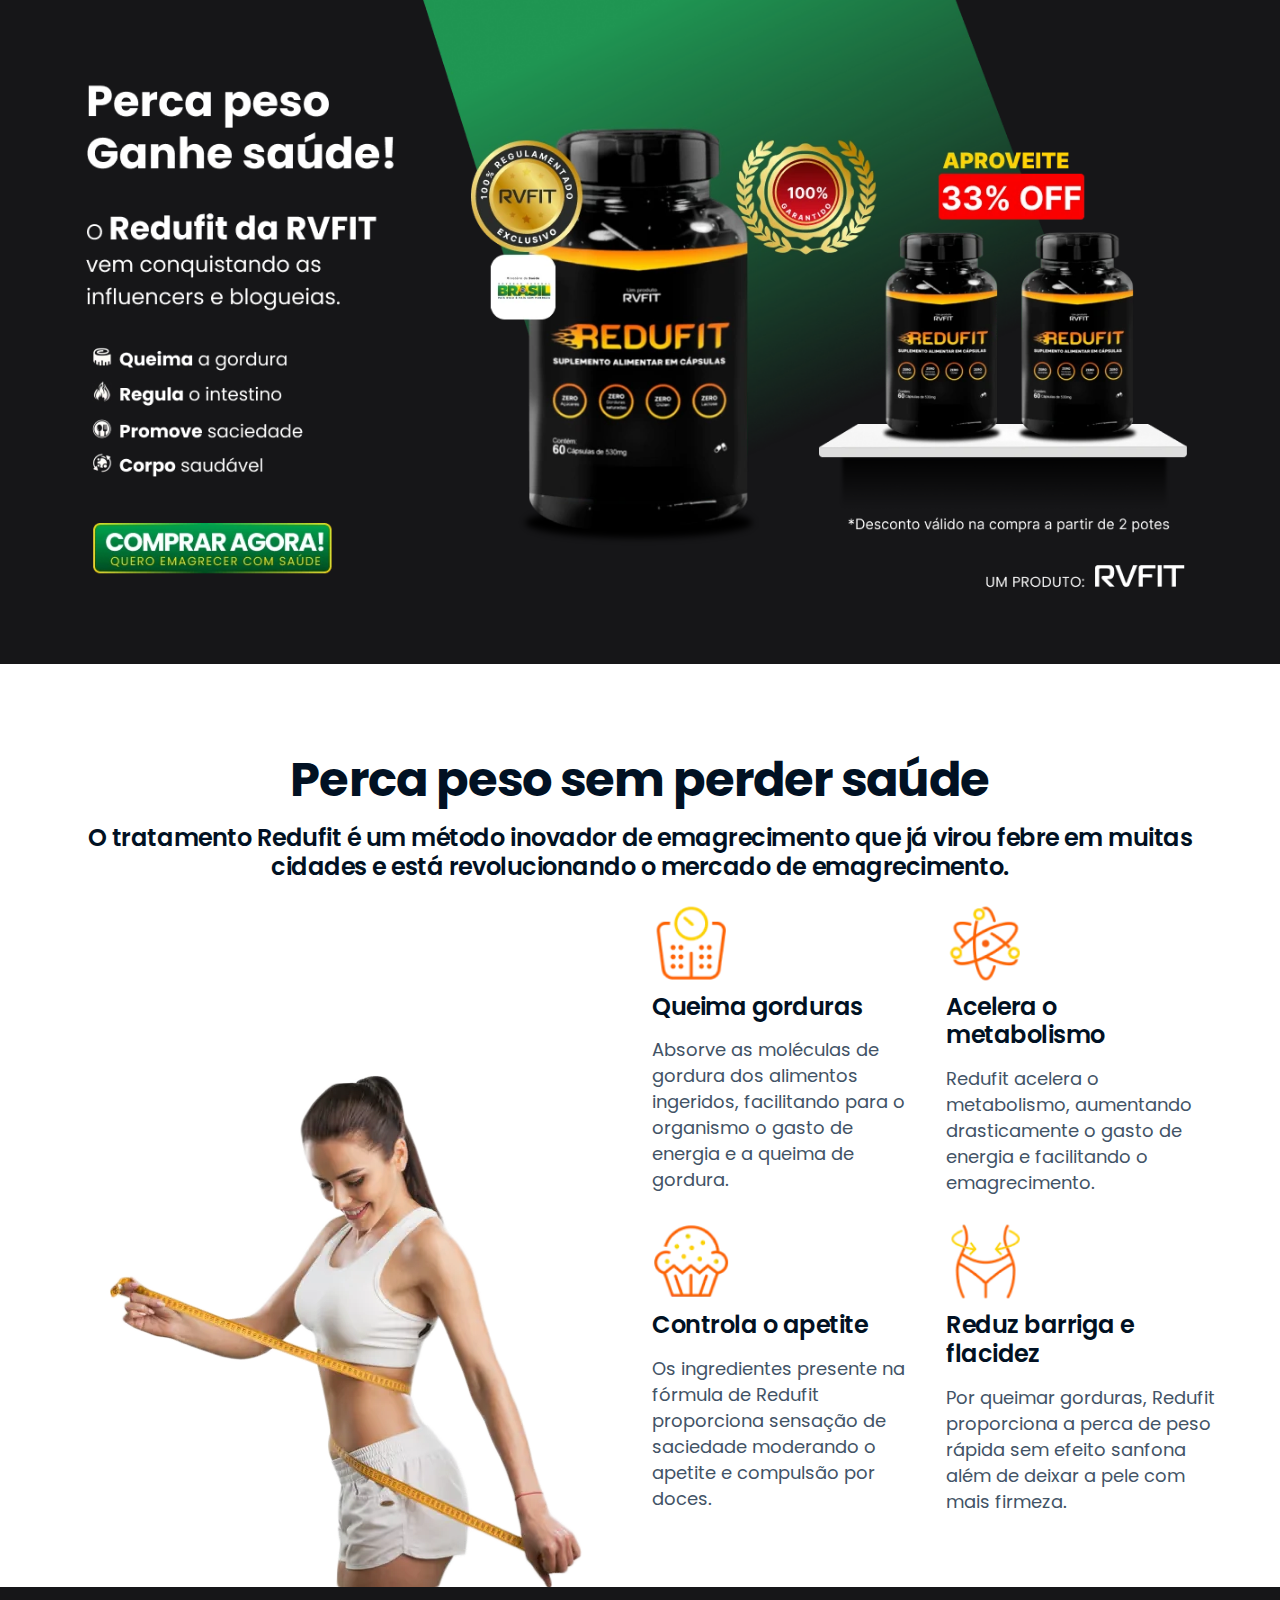
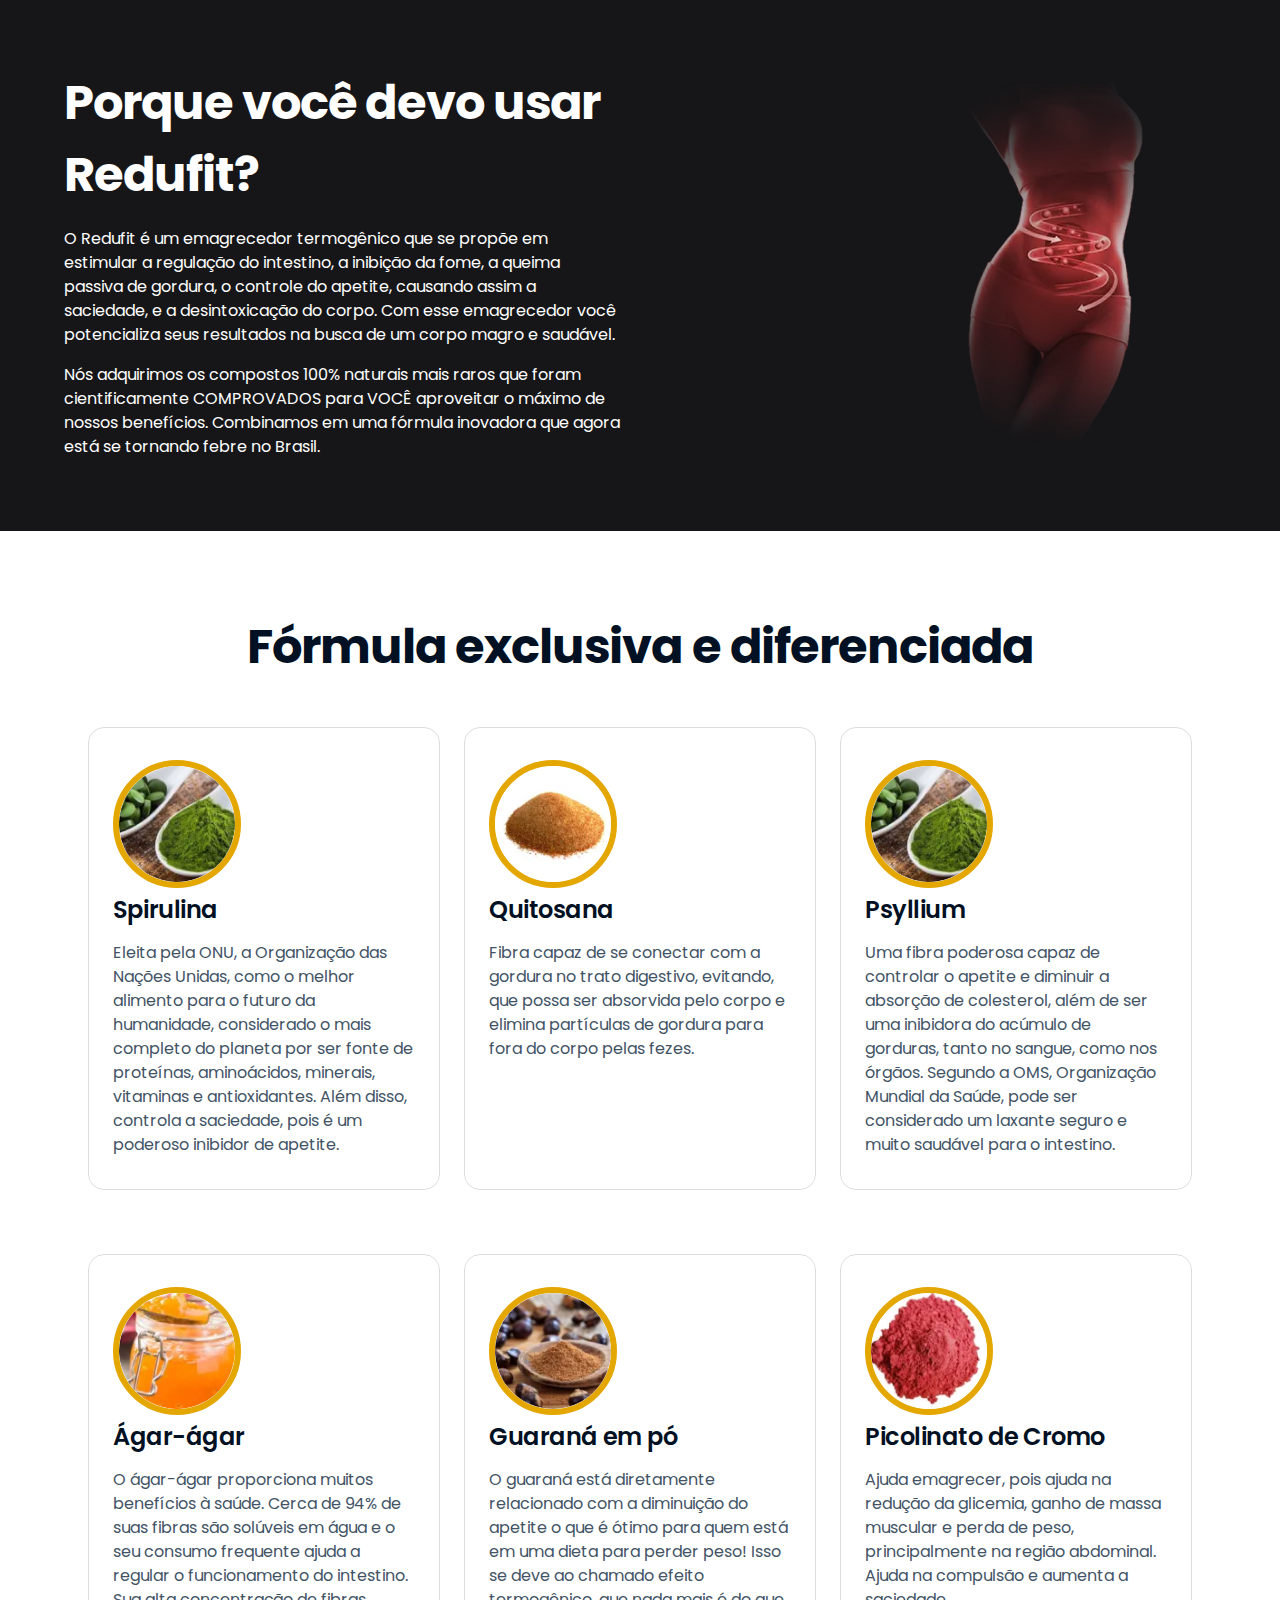
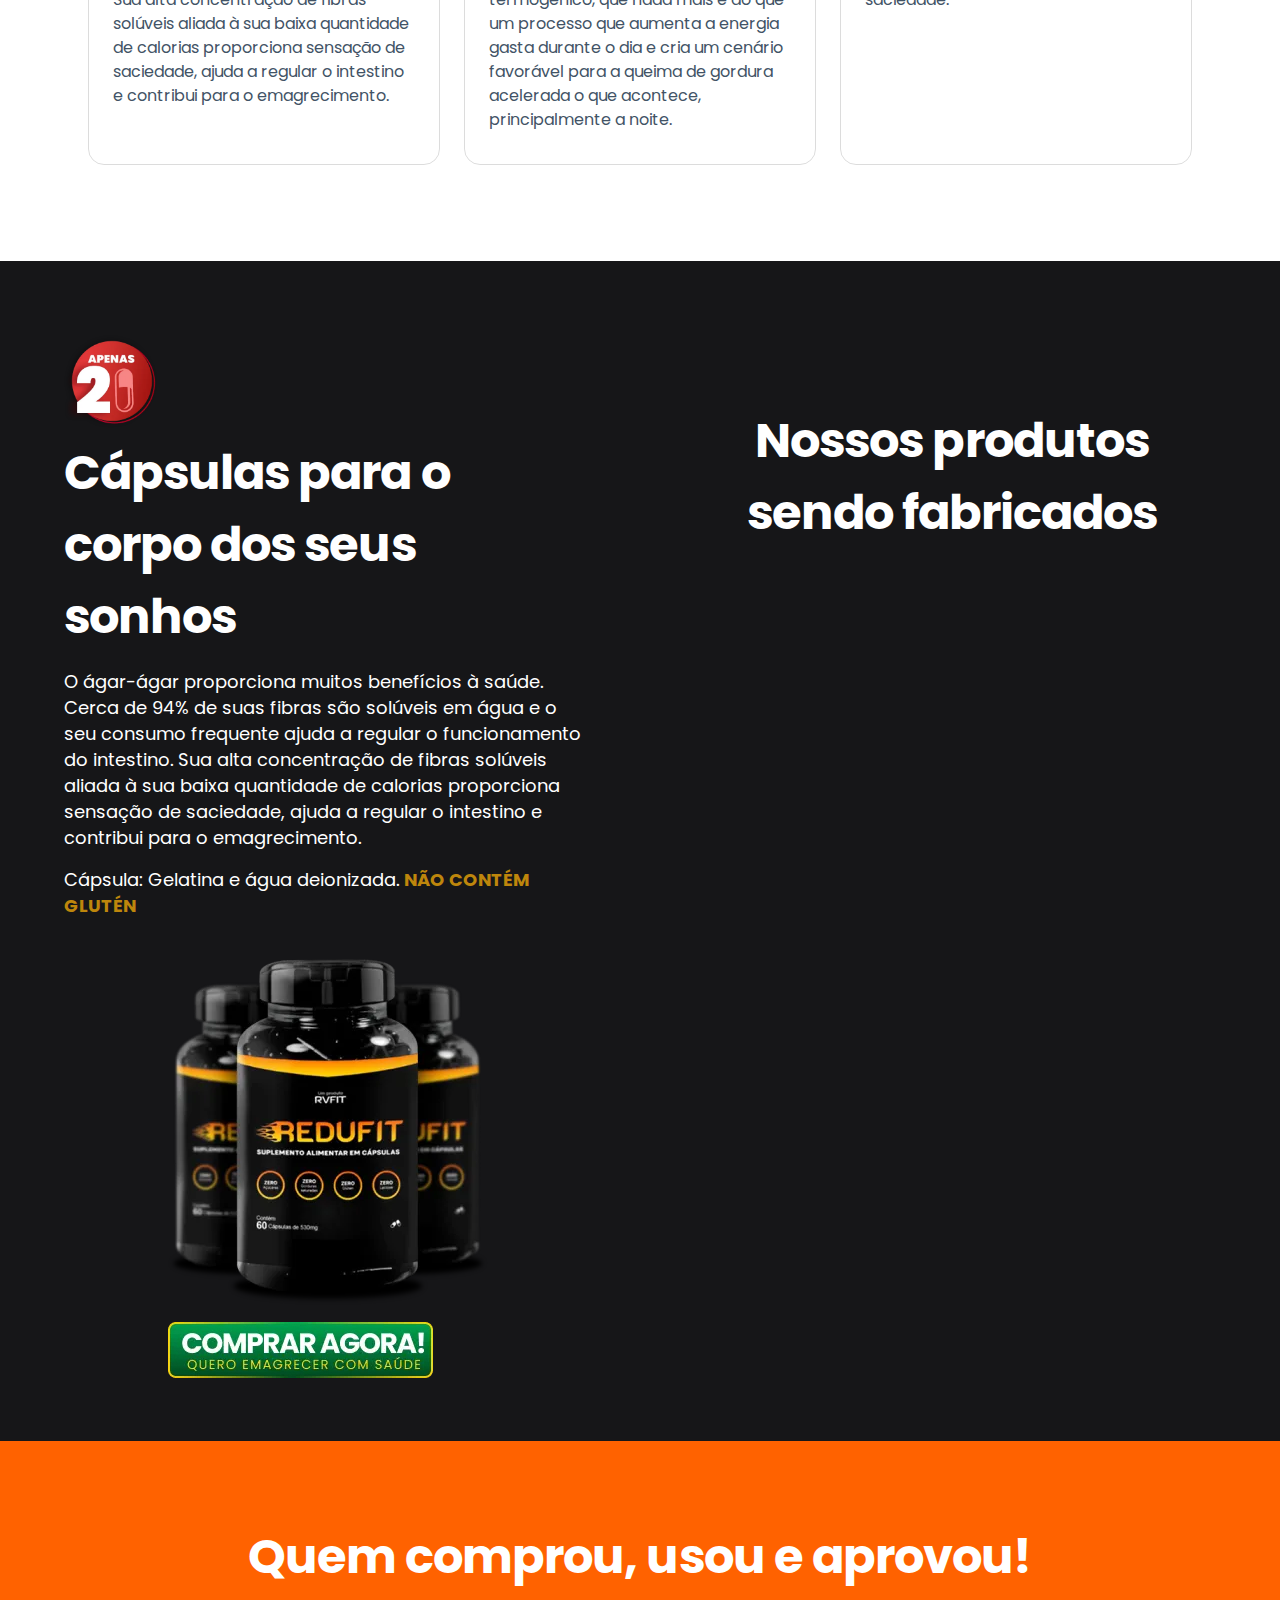
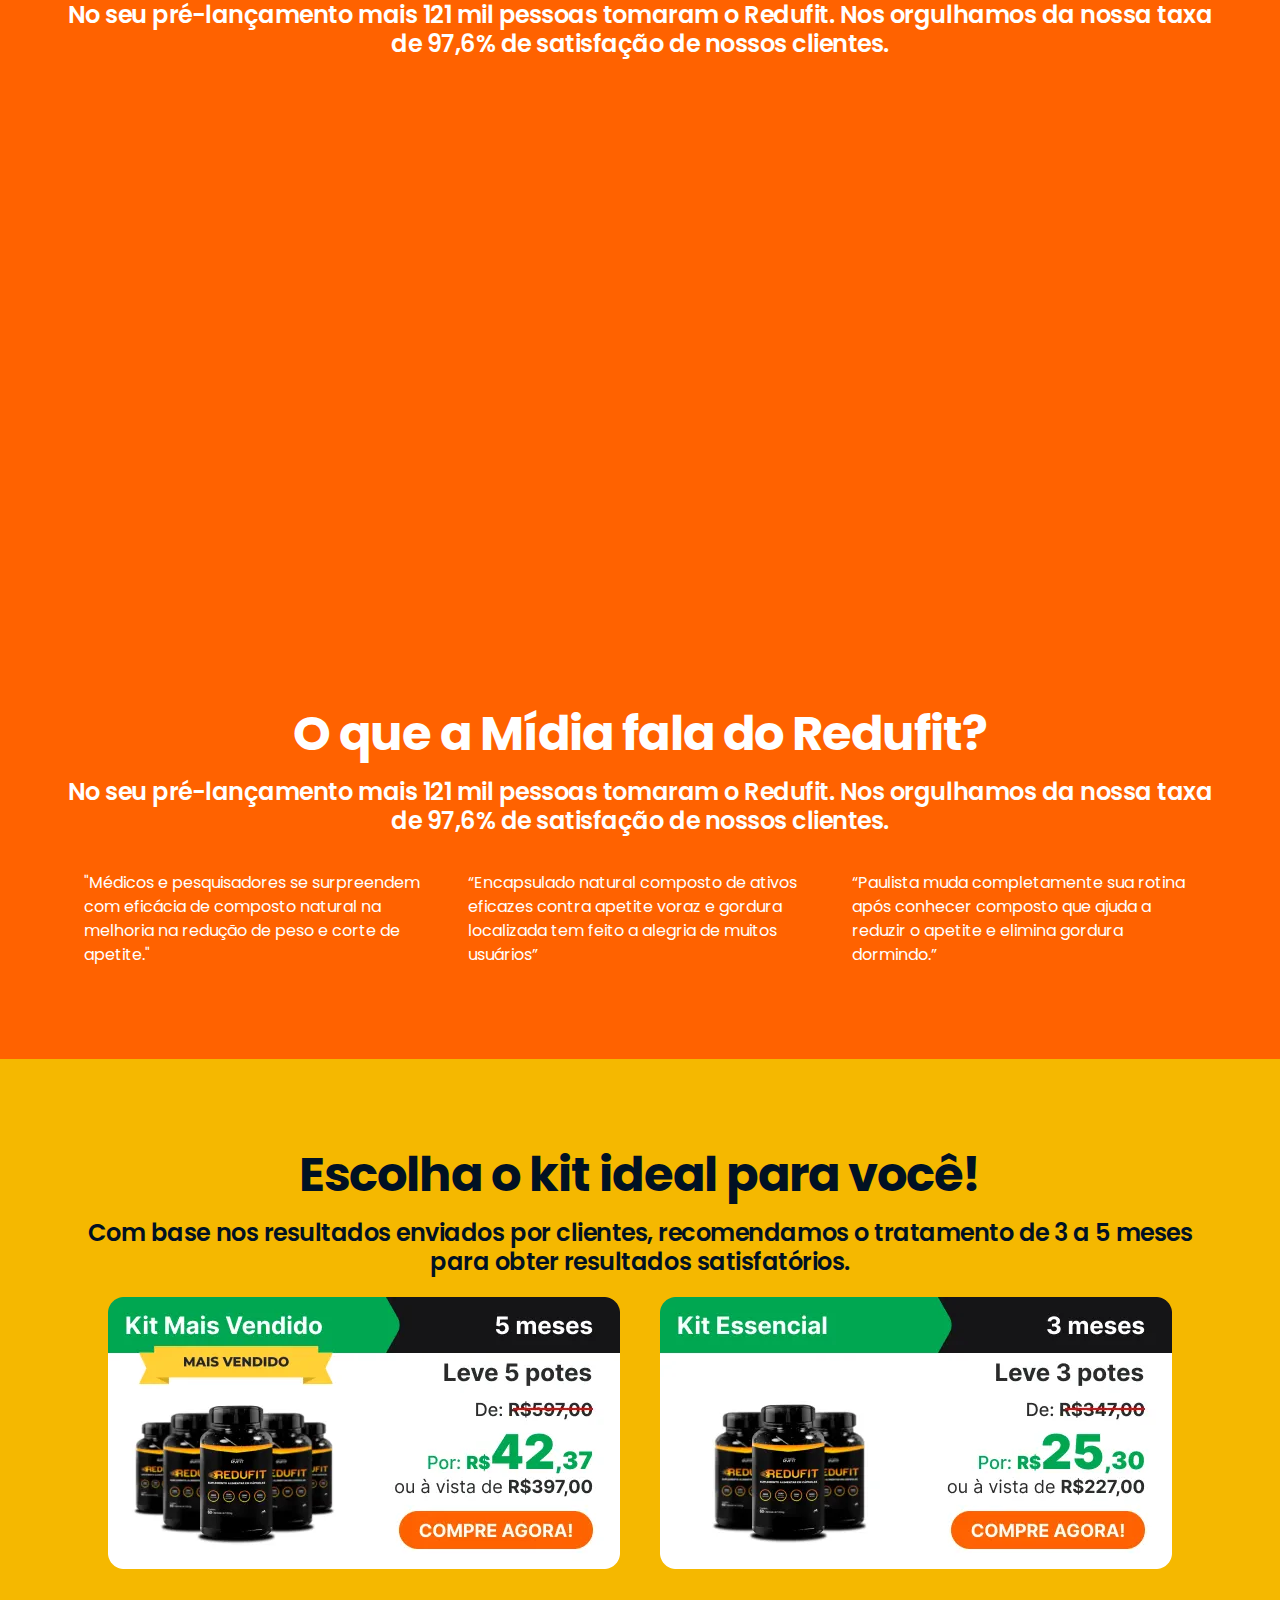
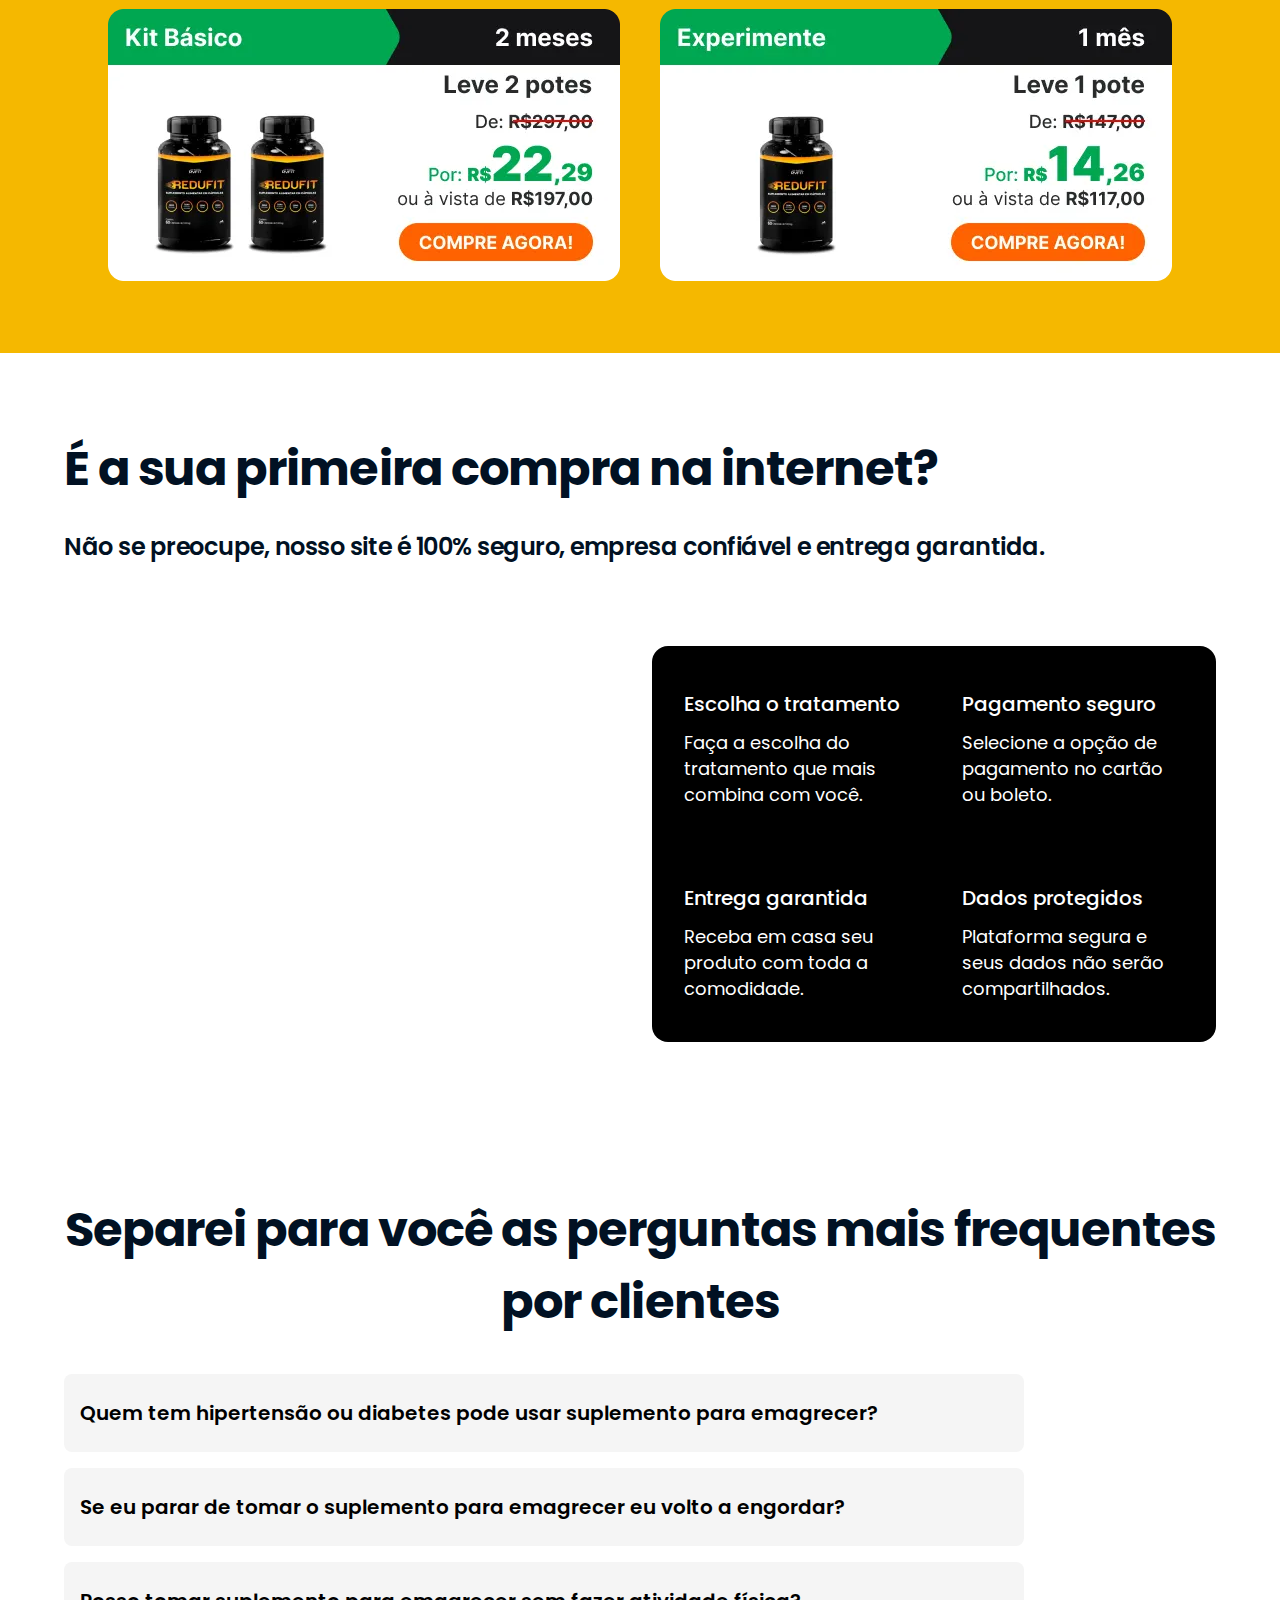
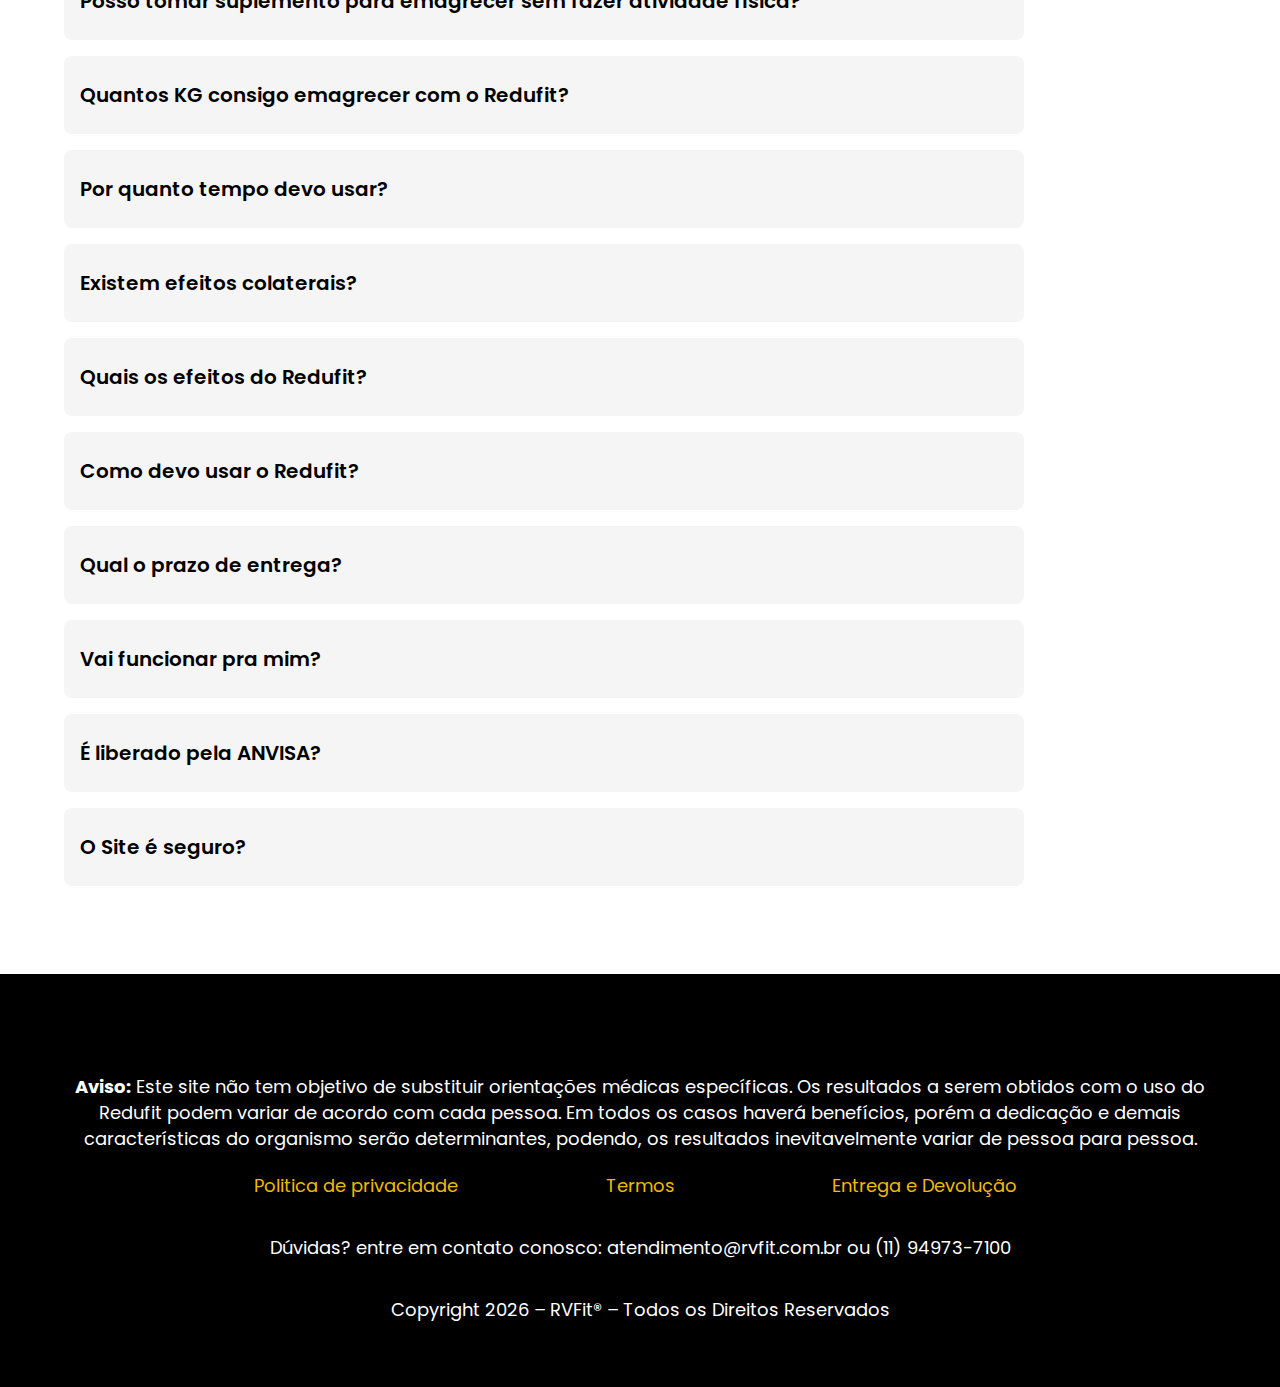
<file: index.html>
<!DOCTYPE html>
<html lang="pt-br">

<head>
    <!-- Config-->
    <meta charset="UTF-8" />
    <meta http-equiv="X-UA-Compatible" content="IE=edge" />
    <meta name="viewport" content="width=device-width, initial-scale=1.0" />

    <!-- General Seo -->
    <title>Redufit</title>
    <meta name="description"
        content="Liberado pela ANVISA o Redufit da RVFIT é novo. Um produto 100% natural que vai te ajudar a perder peso mais rápido e com saúde" />
    <link rel="canonical" href="https://redufitemagrecedor.com.br" />
    <meta name="author" content="Rodolfo Almeida" />
    <link rel="author" href="https://rodolfocoprodutor.com.br" />
    <meta name="robots" content="index, nofollow" />
    <link rel="icon" type="image/svg" href="shared/favicon.svg" />

    <!-- Google+ / Schema.org -->
    <meta itemprop="name" content="Redufit" />
    <meta itemprop="description"
        content="Liberado pela ANVISA o Redufit da RVFIT é novo. Um produto 100% natural que vai te ajudar a perder peso mais rápido e com saúde." />
    <meta itemprop="image" content="shared/thumbnails.jpg" />
    <link rel="publisher" href="https://plus.google.com/+suapagina" />

    <!-- Open Graph / Facebook & Whatsapp & Instagram -->
    <meta property="og:type" content="website" />
    <meta property="og:title" content="Redufit" />
    <meta property="og:description"
        content="Liberado pela ANVISA o Redufit da RVFIT é novo. Um produto 100% natural que vai te ajudar a perder peso mais rápido e com saúde" />
    <meta property="og:url" content="https://redufitemagrecedor.com.br" />
    <meta property="og:site_name" content="Redufit" />
    <meta property="og:image" content="shared/thumbnails.jpg" />
    <meta property="og:locale" content="pt_BR" />
    <meta property="og:image:type" content="image/jpg" />

    <meta property="og:image:width" content="300" />
    <meta property="og:image:height" content="300" />

    <!-- Twitter -->
    <meta name="twitter:title" content="Redufit" />
    <meta name="twitter:description"
        content="Liberado pela ANVISA o Redufit da RVFIT é novo. Um produto 100% natural que vai te ajudar a perder peso mais rápido e com saúde" />
    <meta name="twitter:url" content="https://redufitemagrecedor.com.br" />
    <meta name="twitter:card" content="summary_large_image">
    <meta name="twitter:image" content="shared/thumbnails.jpg" />
    <meta name="twitter:creator" content="@author" />

    <!-- Pinterest -->
    <meta name="pinterest" content="nopin" description="Sorry, you can't save from my website!" />

    <!-- Verify website ownership -->
    <meta name="google-site-verification" content="" /><!-- Google Search Console -->
    <meta name="facebook-domain-verification" content="" /><!-- facebook verification -->
    <meta name="p:domain_verify" content="" /><!-- Pinterest Console-->

    <!-- Style of page -->
    <link rel="stylesheet" href="sources/main.css" />
</head>

<body>
    <header class="i-banner-hero">
        <div class="container">
            <a href="#offer">
                <picture>
                    <source class="img" media="(min-width:768px)" srcset="assets/banner_desk.webp" />
                    <source media="(min-width:320px)" srcset="assets/banner_mob.webp" />
                    <img src="assets/banner_desk.webp" alt="Banner do site SB Seca Barriga" width="1920" height="758" />
                </picture>
            </a>
        </div>
    </header>

    <main>
        <section class="s-benefits">
            <div class="container">
                <header class="beneftis__content">
                    <h2>Perca peso sem perder saúde</h2>
                    <h3>O tratamento Redufit é um método inovador de emagrecimento que já virou febre em muitas cidades
                        e está revolucionando o mercado de emagrecimento.</h3>
                </header>
                <div class="benefits__content__items">
                    <div class="benefits__items_image">
                        <img loading="lazy" src="assets/foto_de_mulher_medindo_a_cintura_com_fita_metrica.webp"
                            alt="Foto de mulher medindo a cintura com fita métrica" width="473.3" height="512" />
                    </div>
                    <div class="benefits_items_info">
                        <ul>
                            <li>
                                <img loading="lazy" src="assets/icone_balanca.webp" alt="ícone de balança" width="76.19"
                                    height="80" />
                                <h3>Queima gorduras</h3>
                                <p>Absorve as moléculas de gordura dos alimentos ingeridos, facilitando para o organismo
                                    o gasto de energia e a queima de gordura.</p>
                            </li>
                            <li>
                                <img loading="lazy" src="assets/icone_atomo.webp" alt="ícone de átomo" width="76.19"
                                    height="80" />
                                <h3>Acelera o metabolismo</h3>
                                <p>Redufit acelera o metabolismo, aumentando drasticamente o gasto de energia e
                                    facilitando o emagrecimento.</p>
                            </li>
                            <li>
                                <img loading="lazy" src="assets/icone_bolo.webp" alt="ícone de bolo" width="76.19"
                                    height="80" />
                                <h3>Controla o apetite</h3>
                                <p>Os ingredientes presente na fórmula de Redufit proporciona sensação de saciedade
                                    moderando o apetite e compulsão por doces.</p>
                            </li>
                            <li>
                                <img loading="lazy" src="assets/icone_emagrecimento.webp" alt="ícone de reduz barriga"
                                    width="76.19" height="80" />
                                <h3>Reduz barriga e flacidez</h3>
                                <p>Por queimar gorduras, Redufit proporciona a perca de peso rápida sem efeito sanfona
                                    além de deixar a pele com mais firmeza.</p>
                            </li>
                        </ul>
                    </div>
                </div>
            </div>
        </section>

        <section class="s-pq">
            <div class="container">
                <div class="pq_content__info">
                    <h2>Porque você devo usar Redufit?</h2>
                    <p class="p-sml">O Redufit é um emagrecedor termogênico que se propõe em estimular a regulação do
                        intestino, a inibição da fome, a queima passiva de gordura, o controle do apetite, causando
                        assim a saciedade, e a desintoxicação do corpo. Com esse emagrecedor você potencializa seus
                        resultados na busca de um corpo magro e saudável.</p>

                    <p class="p-sml">Nós adquirimos os compostos 100% naturais mais raros que foram cientificamente
                        COMPROVADOS para VOCÊ aproveitar o máximo de nossos benefícios. Combinamos em uma fórmula
                        inovadora que agora está se tornando febre no Brasil.</p>
                </div>
                <div class="pq_content__image">
                    <img loading="lazy" src="assets/foto_silhueta_feminina_abdomen.webp" alt="Foto de silhueta feminina"
                        width="318.01" height="384" />
                </div>
            </div>
        </section>

        <section class="s-formula">
            <div class="container">
                <header class="formula">
                    <h2>Fórmula exclusiva e diferenciada</h2>
                </header>
                <div class="content__formula__items">
                    <ul>
                        <li>
                            <img loading="lazy" src="assets/spirulina.webp" alt="foto de composto para redufit spirulina"
                                width="128" height="128">
                            <h3>Spirulina</h3>
                            <p class="p-sml">Eleita pela ONU, a Organização das Nações Unidas, como o melhor alimento
                                para o futuro da humanidade, considerado o mais completo do planeta por ser fonte de
                                proteínas, aminoácidos, minerais, vitaminas e antioxidantes. Além disso, controla a
                                saciedade, pois é um poderoso inibidor de apetite.</p>
                        </li>
                        <li>
                            <img loading="lazy" src="assets/quintosana.webp"
                                alt="foto de composto para redufit Quitosana" width="" height="128">
                            <h3>Quitosana</h3>
                            <p class="p-sml">Fibra capaz de se conectar com a gordura no trato digestivo, evitando, que
                                possa ser absorvida pelo corpo e elimina partículas de gordura para fora do corpo pelas
                                fezes.</p>
                        </li>
                        <li>
                            <img loading="lazy" src="assets/psyllium.webp" alt="foto de composto para redufit Psyllium"
                                width="" height="">
                            <h3>Psyllium</h3>
                            <p class="p-sml">Uma fibra poderosa capaz de controlar o apetite e diminuir a absorção de
                                colesterol, além de ser uma inibidora do acúmulo de gorduras, tanto no sangue, como nos
                                órgãos. Segundo a OMS, Organização Mundial da Saúde, pode ser considerado um laxante
                                seguro e muito saudável para o intestino.</p>
                        </li>
                        <li>
                            <img loading="lazy" src="assets/agar-agar.webp" alt="foto de composto para redufit Ágar-ágar"
                                width="" height="">
                            <h3>Ágar-ágar</h3>
                            <p class="p-sml">O ágar-ágar proporciona muitos benefícios à saúde. Cerca de 94% de suas
                                fibras são solúveis em água e o seu consumo frequente ajuda a regular o funcionamento do
                                intestino. Sua alta concentração de fibras solúveis aliada à sua baixa quantidade de
                                calorias proporciona sensação de saciedade, ajuda a regular o intestino e contribui para
                                o emagrecimento.</p>
                        </li>
                        <li>
                            <img loading="lazy" src="assets/guarana-em-po.webp"
                                alt="foto de composto para redufit Guaraná em pó" width="" height="">
                            <h3>Guaraná em pó</h3>
                            <p class="p-sml">O guaraná está diretamente relacionado com a diminuição do apetite o que é
                                ótimo para quem está em uma dieta para perder peso! Isso se deve ao chamado efeito
                                termogênico, que nada mais é do que um processo que aumenta a energia gasta durante o
                                dia e cria um cenário favorável para a queima de gordura acelerada o que acontece,
                                principalmente a noite.</p>
                        </li>
                        <li>
                            <img loading="lazy" src="assets/picolinato-de-cromo.webp"
                                alt="foto de composto para redufit Picolinato de Cromo" width="" height="">
                            <h3>Picolinato de Cromo</h3>
                            <p class="p-sml">Ajuda emagrecer, pois ajuda na redução da glicemia, ganho de massa muscular
                                e perda de peso, principalmente na região abdominal. Ajuda na compulsão e aumenta a
                                saciedade.</p>
                        </li>
                    </ul>
                </div>
            </div>
        </section>

        <section class="s-video">
            <div class="container">
                <div class="video__content__banner">
                    <div class="content__banner__info">
                        <img class="img-caps" loading="lazy" src="assets/2caps.webp" alt="Ícone com duas capsulas" width="300" height="300">
                        <h2>Cápsulas para o corpo dos seus sonhos</h2>
                        <p>O ágar-ágar proporciona muitos benefícios à saúde. Cerca de 94% de suas fibras são solúveis
                            em água e o seu consumo frequente ajuda a regular o funcionamento do intestino. Sua alta
                            concentração de fibras solúveis aliada à sua baixa quantidade de calorias proporciona
                            sensação de saciedade, ajuda a regular o intestino e contribui para o emagrecimento.</p>

                        <p>Cápsula: Gelatina e água deionizada. <b class="p-label">NÃO CONTÉM GLUTÉN</b> </p>
                    </div>

                    <div class="video__content__cta">
                        <img class="pote" loading="lazy" src="assets/3_potes_de_redufit.webp"
                            alt="Foto de 3 potes de redufit" width="320" height="346.73">
                        <a class="btn" href="#offer"><img loading="lazy" src="assets/btn.webp"
                                alt="Botão para ir a oferta" width="265" height="56"></a>
                    </div>
                </div>

                <div class="video__content_video">
                    <h2>Nossos produtos sendo fabricados</h2>
                    <iframe width="560" height="315" src="https://www.youtube.com/embed/TjxLDCa6ND0?controls=0" title="YouTube video player" frameborder="0" allow="accelerometer; autoplay; clipboard-write; encrypted-media; gyroscope; picture-in-picture" allowfullscreen></iframe>
                </div>
            </div>

        </section>

        <section class="s-prova_social">
            <div class="container">
                <header class="prova_social__content__title">
                    <h2>Quem comprou, usou e aprovou!</h2>
                    <h3>No seu pré-lançamento mais 121 mil pessoas tomaram o Redufit. Nos orgulhamos da nossa taxa de
                        97,6% de satisfação de nossos clientes.</h3>
                </header>
                <div class="content_recomend">
                    <figure>
                        <img loading="lazy" src="assets/depo-1.webp" alt="Depoimento de cliente" width="720" height="1231">
                        <img loading="lazy" src="assets/depo-2.webp" alt="Depoimento de cliente" width="720" height="1231">
                        <img loading="lazy" src="assets/depo-3.webp" alt="Depoimento de cliente" width="720" height="1231">
                    </figure>
                </div>
                <div class="prova_social_midia">
                    <h2>O que a Mídia fala do Redufit?</h2>
                    <h3>No seu pré-lançamento mais 121 mil pessoas tomaram o Redufit. Nos orgulhamos da nossa taxa de
                        97,6% de satisfação de nossos clientes.</h3>
                    <div class="content__items__midia">
                        <ul>
                            <li>
                                <img loading="lazy" src="assets/icone_gnt.webp" alt="logotipo da gnt" width="96"
                                    height="84.77">
                                <p class="p-sml">"Médicos e pesquisadores se surpreendem com eficácia de composto
                                    natural na melhoria na redução de peso e corte de apetite."</p>
                            </li>
                            <li>
                                <img loading="lazy" src="assets/icone_globo.webp" alt="logotipo da gnt" width="96"
                                    height="84.77">
                                <p class="p-sml">“Encapsulado natural composto de ativos eficazes contra apetite voraz e
                                    gordura localizada tem feito a alegria de muitos usuários”</p>
                            </li>
                            <li>
                                <img loading="lazy" src="assets/icone_r7.webp" alt="logotipo da gnt" width="96"
                                    height="84.77">
                                <p class="p-sml">“Paulista muda completamente sua rotina após conhecer composto que
                                    ajuda a reduzir o apetite e elimina gordura dormindo.”</p>
                            </li>
                        </ul>
                    </div>
                </div>
            </div>
        </section>

        <section class="s-oferta" id="offer">
            <div class="container">
                <header class="s-oferta_title">
                    <h2>Escolha o kit ideal para você!</h2>
                    <h3>Com base nos resultados enviados por clientes, <span>recomendamos o tratamento de 3 a 5
                            meses</span> para obter resultados satisfatórios.</h3>
                </header>

                <ul class="content_oferta">
                    <li class="content_oferta_item"><a href="https://app.monetizze.com.br/checkout/KDY228184"
                            target="_blank" rel="noopener noreferrer"><img src="assets/5-potes.webp"
                                alt="Foto de 5 potes do redufit" width="512" height="272"></a></li>
                    <li class="content_oferta_item"><a href="https://app.monetizze.com.br/checkout/KGR228183"
                            target="_blank" rel="noopener noreferrer"><img src="assets/3-potes.webp"
                                alt="Foto de 3 potes do redufit" width="512" height="272"></a></li>
                    <li class="content_oferta_item"><a href="https://app.monetizze.com.br/checkout/KMS228181"
                            target="_blank" rel="noopener noreferrer"><img src="assets/2-potes.webp"
                                alt="Foto de 2 potes do redufit" width="512" height="272"></a></li>
                    <li class="content_oferta_item"><a href="https://app.monetizze.com.br/checkout/KWJ228175"
                            target="_blank" rel="noopener noreferrer"><img src="assets/1-pote.webp"
                                alt="Foto de 1 pote do redufit" width="512" height="272"></a></li>
                </ul>

            </div>
        </section>

        <section class="s-internet">
            <div class="container">
                <h2>É a sua primeira compra na internet?</h2>
                <h3>Não se preocupe, nosso site é <span>100% seguro</span>, empresa confiável e entrega garantida.</h3>
                <div class="content_internet">
                    <img src="assets/modelo_internet.webp" alt="Foto de uma mulher fazendo compras" width="488"
                        height="450" loading="lazy">
                    <ul class="content_internet_items">
                        <li class="internet_item">
                            <img src="assets/icon-envios.webp" alt="ícone de uma caixa" width="80" height="80"
                                loading="lazy">
                            <h4>Escolha o tratamento</h4>
                            <p>Faça a escolha do tratamento que mais combina com você.​​​​​​​</p>
                        </li>
                        <li class="internet_item">
                            <img src="assets/icon-cartao.webp" alt="ícone de um cartão" width="80" height="80"
                                loading="lazy">
                            <h4>Pagamento seguro</h4>
                            <p>Selecione a opção de pagamento no cartão ou boleto.</p>
                        </li>
                        <li class="internet_item">
                            <img src="assets/icon-entrega.webp" alt="ícone de um caminhão de entregas" width="80"
                                height="80" loading="lazy">
                            <h4>Entrega garantida</h4>
                            <p>Receba em casa seu produto com toda a comodidade.</p>
                        </li>
                        <li class="internet_item">
                            <img src="assets/icon-protecao.webp" alt="ícone de um escudo de proteção" width="80"
                                height="80" loading="lazy">
                            <h4>Dados protegidos</h4>
                            <p>Plataforma segura e seus dados não serão compartilhados.</p>
                        </li>
                    </ul>
                </div>
            </div>
        </section>

        <section class="s-faq">
            <div class="container">
                <h2>Separei para você as perguntas mais frequentes por clientes</h2>

                <div class="content_faq">
                    <details>
                        <summary class="perguntas">Quem tem hipertensão ou diabetes pode usar suplemento para emagrecer?
                        </summary>
                        <p class="respostas">Pode sim, o Suplemento para emagrecer da Redufit é 100% natural e não
                            causará nenhum tipo de efeito colateral.</p>
                    </details>

                    <details>
                        <summary class="perguntas">Se eu parar de tomar o suplemento para emagrecer eu volto a engordar?
                        </summary>
                        <p class="respostas">Não, nosso produto não tem efeito sanfona, porém é aconselhável manter uma
                            alimentação equilibrada e exercícios.</p>
                    </details>

                    <details>
                        <summary class="perguntas">Posso tomar suplemento para emagrecer sem fazer atividade física?
                        </summary>
                        <p class="respostas">Sim, porém a prática de atividade física e uma alimentação saudável
                            potencializa ainda mais os resultados do suplemento para emagrecer Redufit</p>
                    </details>

                    <details>
                        <summary class="perguntas">Quantos KG consigo emagrecer com o Redufit?</summary>
                        <p class="respostas">Os resultados variam de pessoa para pessoa, mas com Redufit você já
                            consegue obter e ver diferença já nas primeiras semanas de uso.</p>
                    </details>

                    <details>
                        <summary class="perguntas">Por quanto tempo devo usar?</summary>
                        <p class="respostas">É recomendado o tratamento de 3 ou 5 meses para obter os melhores
                            resultados. No Entanto algumas pessoas relatam melhoras consideráveis nas primeiras semanas.
                        </p>
                    </details>

                    <details>
                        <summary class="perguntas">Existem efeitos colaterais?</summary>
                        <p class="respos">Não existe nenhum efeito colateral com o consumo do produto, e qualquer pessoa
                            pode tomar e aproveitar seus benefícios. Porém, gestantes, crianças e pessoas enfermas ou
                            que fazem uso contínuo de algum medicamento devem consultar um médico antes de iniciar o
                            consumo.</p>tas
                    </details>

                    <details>
                        <summary class="perguntas">Quais os efeitos do Redufit?</summary>
                        <p class="respostas">Redufit possui uma ação emagrecedora, atuando na queima de gordura,
                            desintoxicação do corpo, auxiliando na redução do inchaço do seu corpo, aumentando sua
                            disposição e fazendo você emagrecer de forma rápida e definitiva.</p>
                    </details>

                    <details>
                        <summary class="perguntas">Como devo usar o Redufit?</summary>
                        <p class="respostas">O Redufit deve ser tomado diariamente, 2 cápsulas por dia,
                            preferencialmente antes das refeições.
                            Recomendamos o consumo de no mínimo 2 litros de água por dia e o tratamento de no mínimo 3
                            meses para resultados surpreendentes.</p>
                    </details>

                    <details>
                        <summary class="perguntas">Qual o prazo de entrega?</summary>
                        <p class="respostas">O prazo médio de entrega para o Brasil é de 5 a 20 dias úteis. Dependendo
                            do tipo de frete selecionado. O produto só é enviado após a confirmação do seu pagamento
                            pela administradora do seu cartão de crédito ou após a confirmação do pagamento do boleto.
                        </p>
                    </details>

                    <details>
                        <summary class="perguntas">Vai funcionar pra mim?</summary>
                        <p class="respostas">Sim! O Redufit oi testado e aprovado em grupos de pessoas com diferentes
                            necessidades e pesos. Usando da forma que recomendamos, o Redufit irá funcionar. Lembrando
                            que o resultado pode variar de pessoa para pessoa.</p>
                    </details>

                    <details>
                        <summary class="perguntas">É liberado pela ANVISA?</summary>
                        <p class="respostas">Sim! Devido à sua composição 100% natural, o Redufit é liberado pela Anvisa
                            (Agência Nacional de Vigilância Sanitária) nos termos da RDC 240 de 26/07/2018, e passou por
                            rigorosos testes. É 100% seguro para o consumo da população brasileira, em toda sua
                            composição.</p>
                    </details>

                    <details>
                        <summary class="perguntas">O Site é seguro?</summary>
                        <p class="respostas">Esse site é BLINDADO e 100% protegido!
                            Utilizamos a plataforma de pagamento para processar todos os pagamento. É uma das maiores
                            plataformas de pagamento online da América Latina e utiliza os mais avançados recursos de
                            segurança para Pagamentos Online disponíveis no mundo.
                            <br>
                            Suas informações pessoais são sigilosas e criptografadas no momento do pagamento (você está
                            completamente segura).
                        </p>
                    </details>

                </div>

            </div>
        </section>
    </main>
    <footer>
        <div class="container">
            <img class="logo" src="assets/logo-redufit.svg" alt="Logotipo do redufit" loading="lazy">
            <p> <b>Aviso:</b> Este site não tem objetivo de substituir orientações médicas específicas. Os resultados a serem obtidos
                com o uso do Redufit podem variar de acordo com cada pessoa. Em todos os casos haverá benefícios, porém
                a dedicação e demais características do organismo serão determinantes, podendo, os resultados
                inevitavelmente variar de pessoa para pessoa.</p>

            <nav>
                <ul>
                    <li> <a href="politica.html" target="_blank" rel="noopener noreferrer">Politica de privacidade</a>
                    </li>
                    <li> <a href="termos.html" target="_blank" rel="noopener noreferrer">Termos</a> </li>
                    <li> <a href="entrega-devolucao.html" target="_blank" rel="noopener noreferrer">Entrega e
                            Devolução</a> </li>
                </ul>
            </nav>

            <p>Dúvidas? entre em contato conosco: atendimento@rvfit.com.br ou (11) 94973-7100
            </p>
            <p>Copyright <span id="current-year"></span> – RVFit­­® – Todos os Direitos Reservados
            </p>
        </div>
    </footer>
    <script src="sources/main.js"></script>
</body>

</html>
</file>
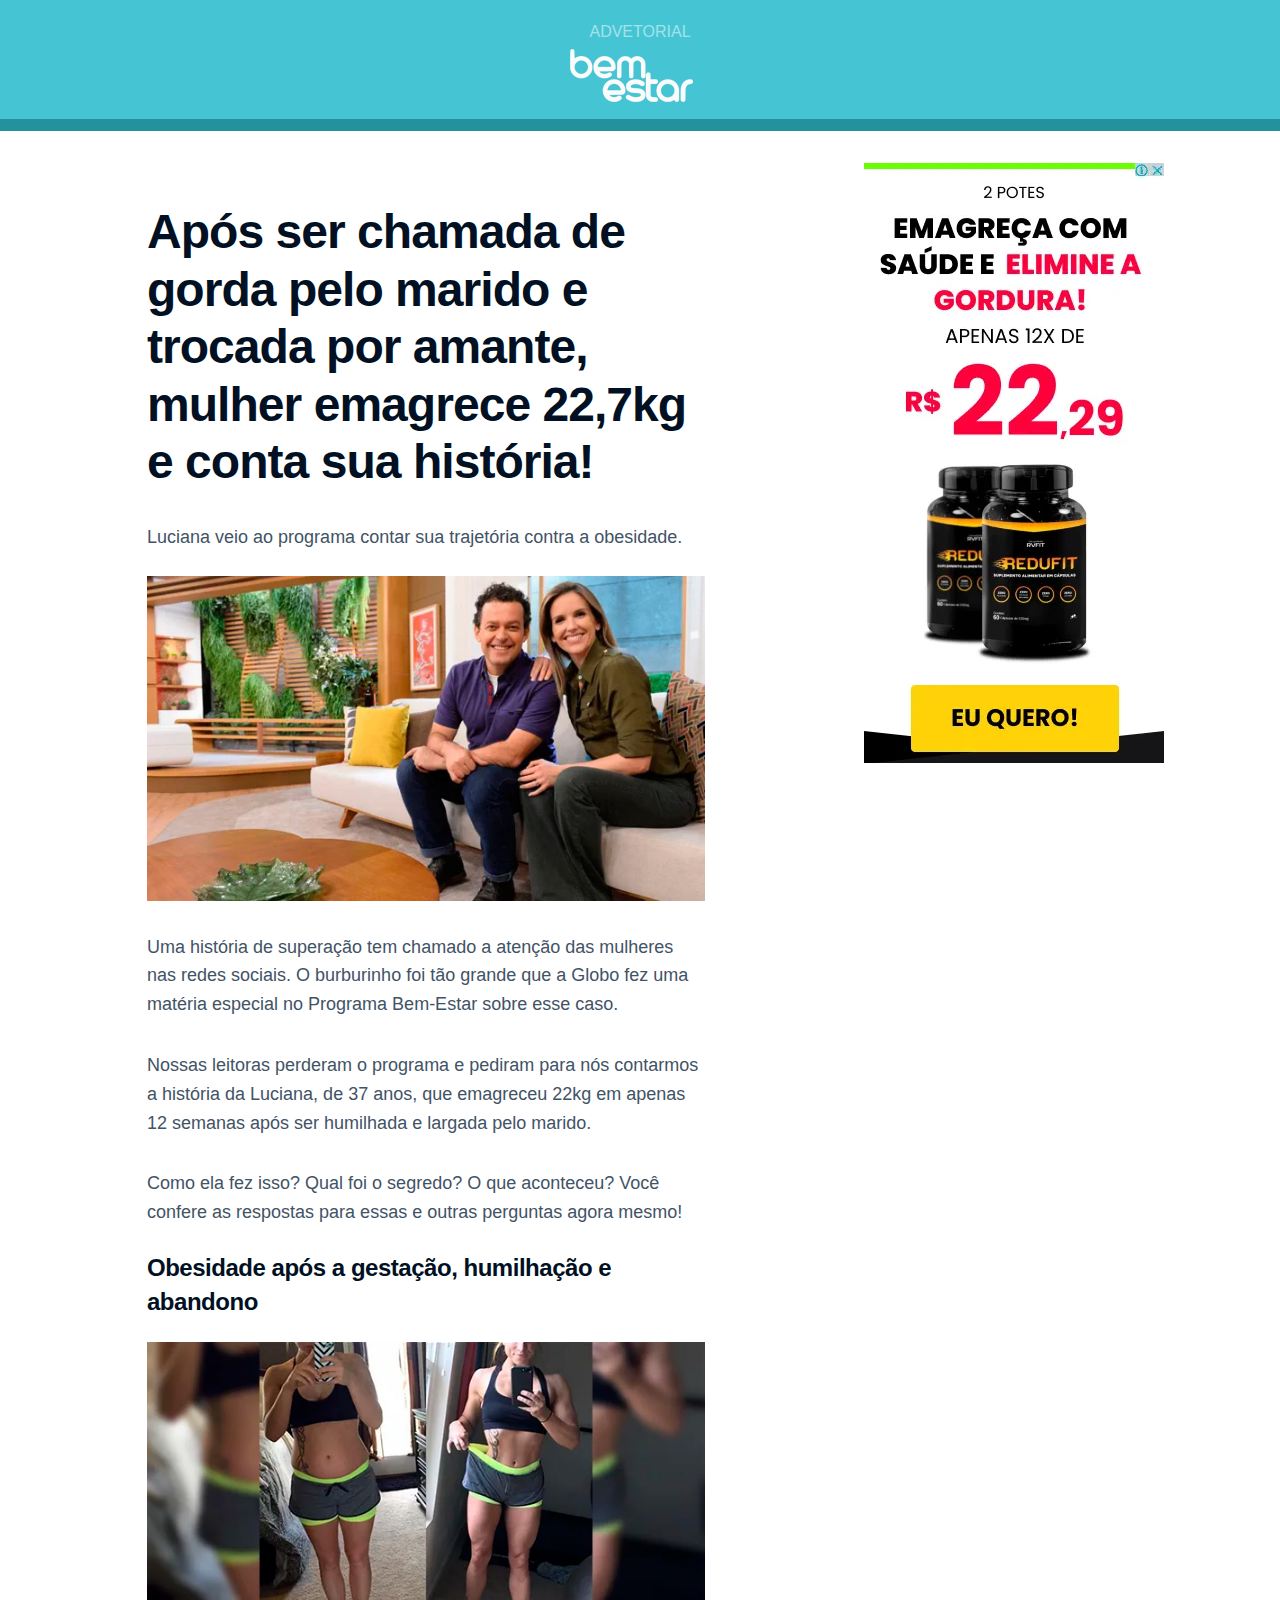
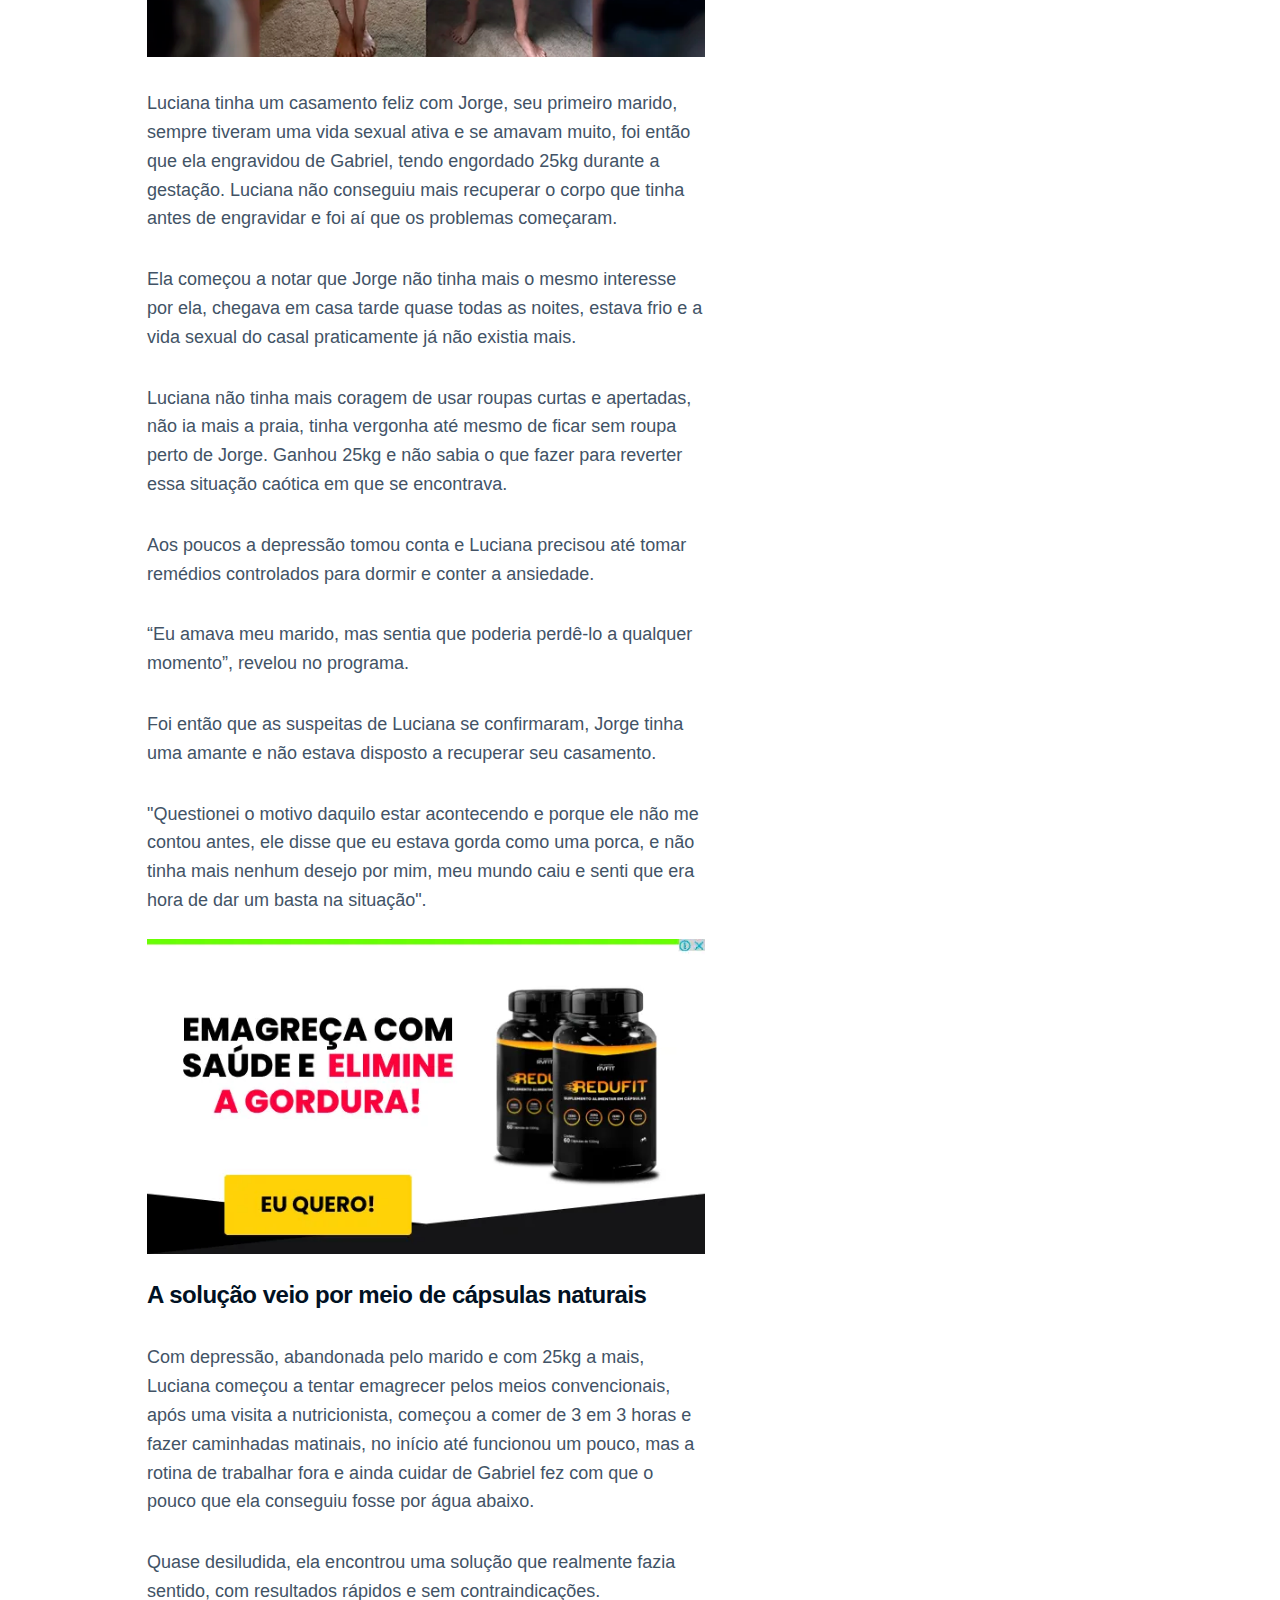
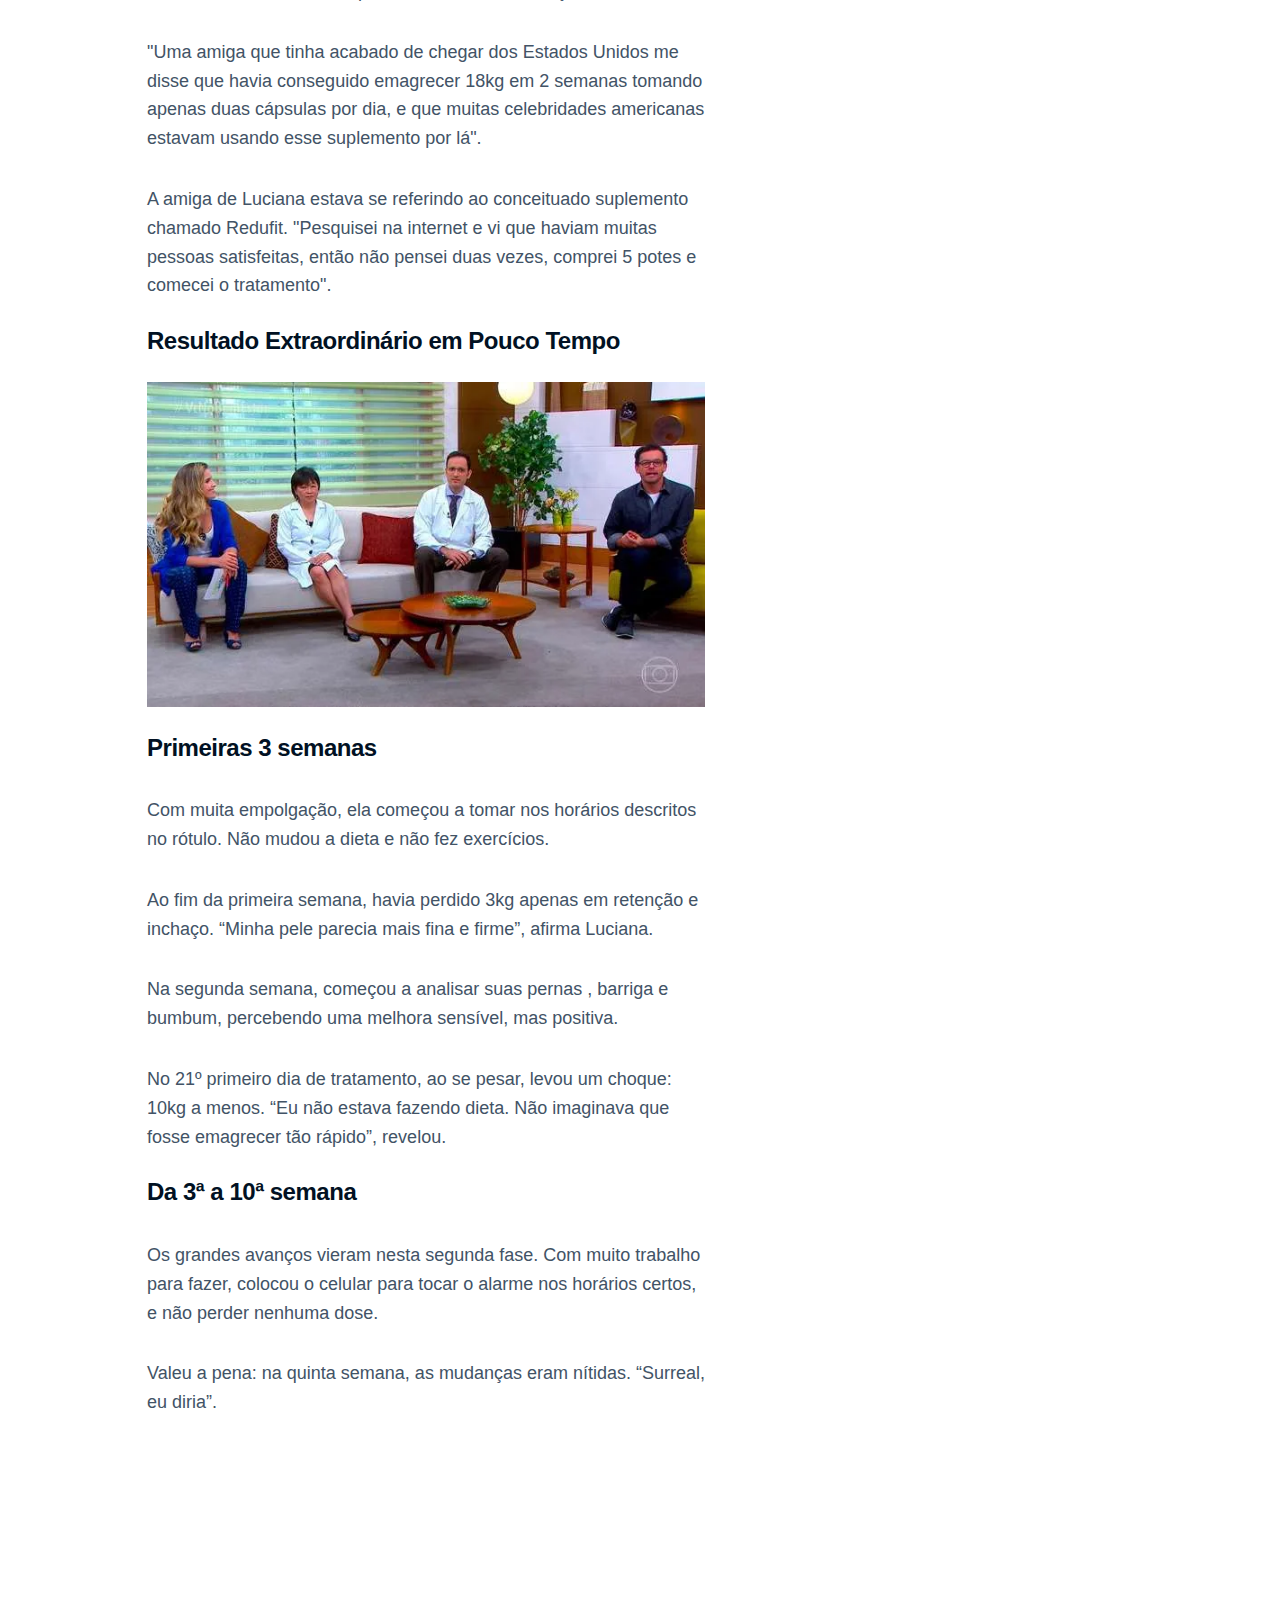
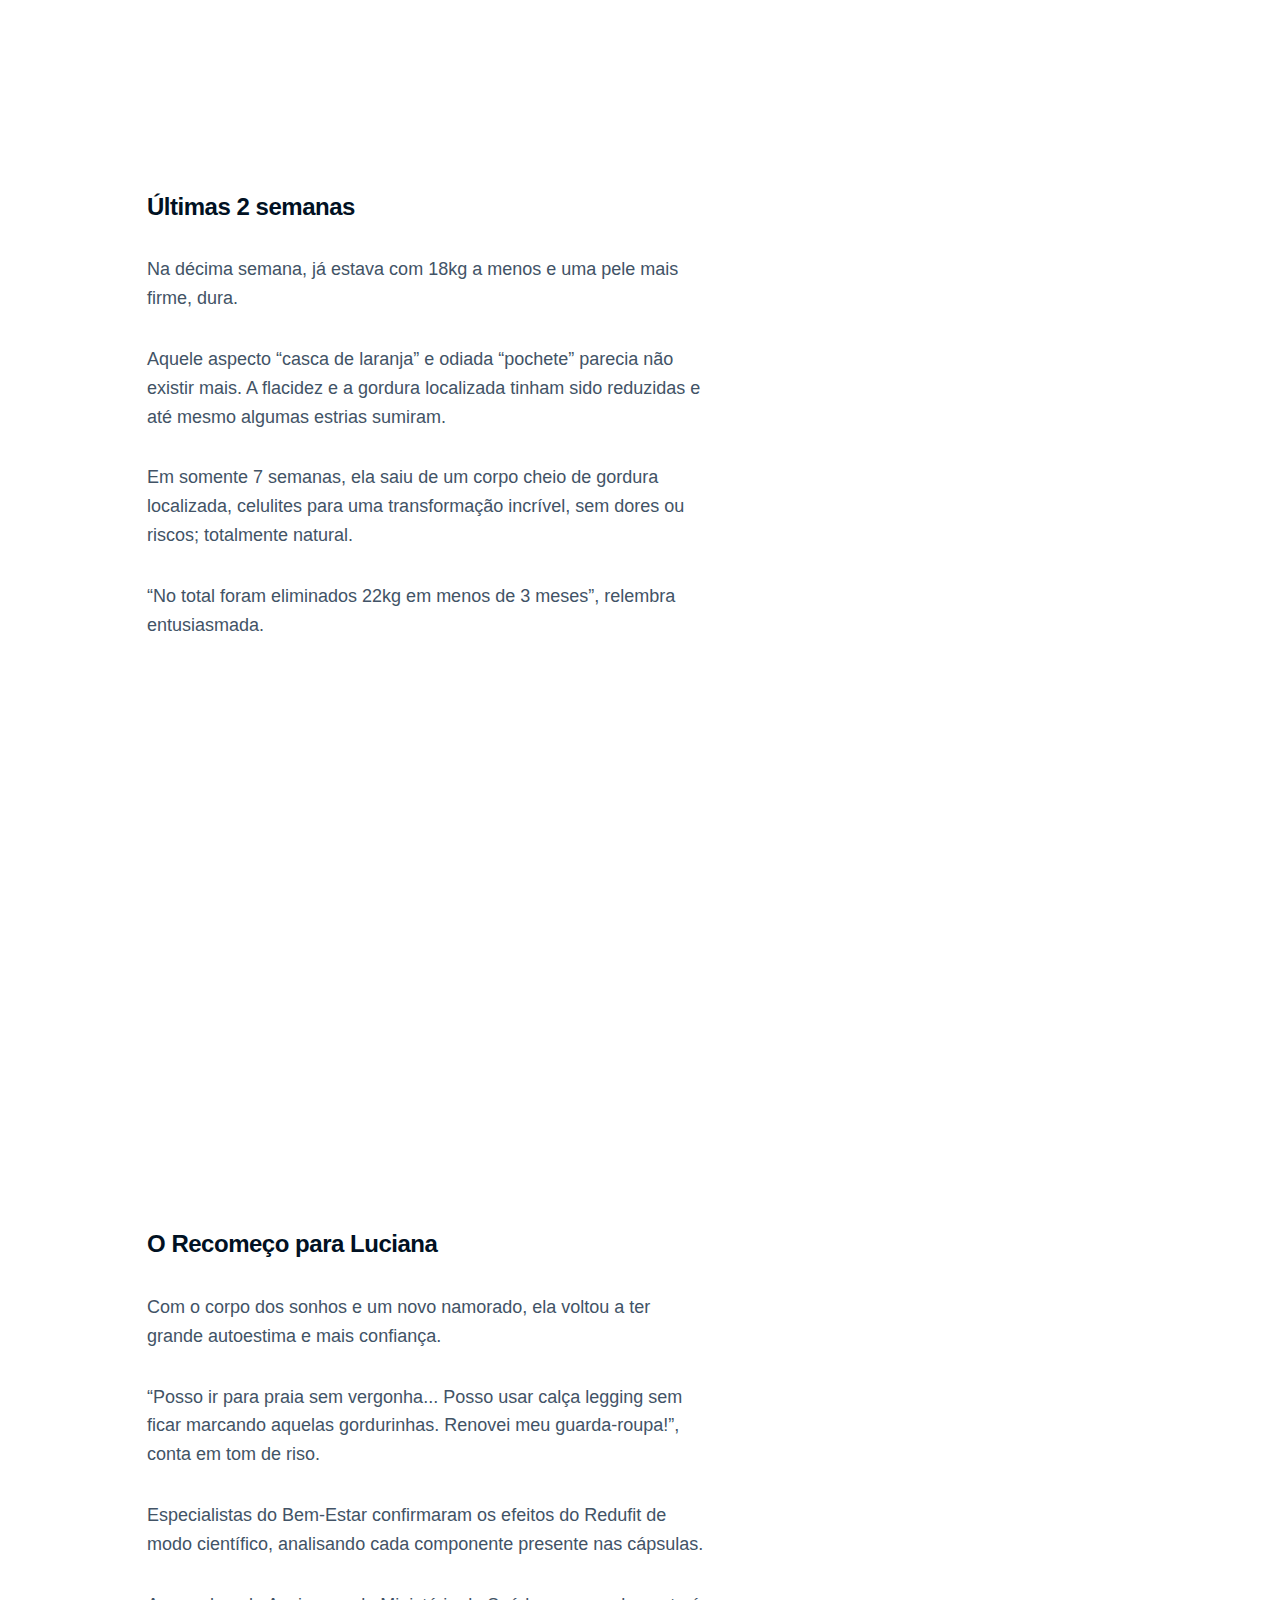
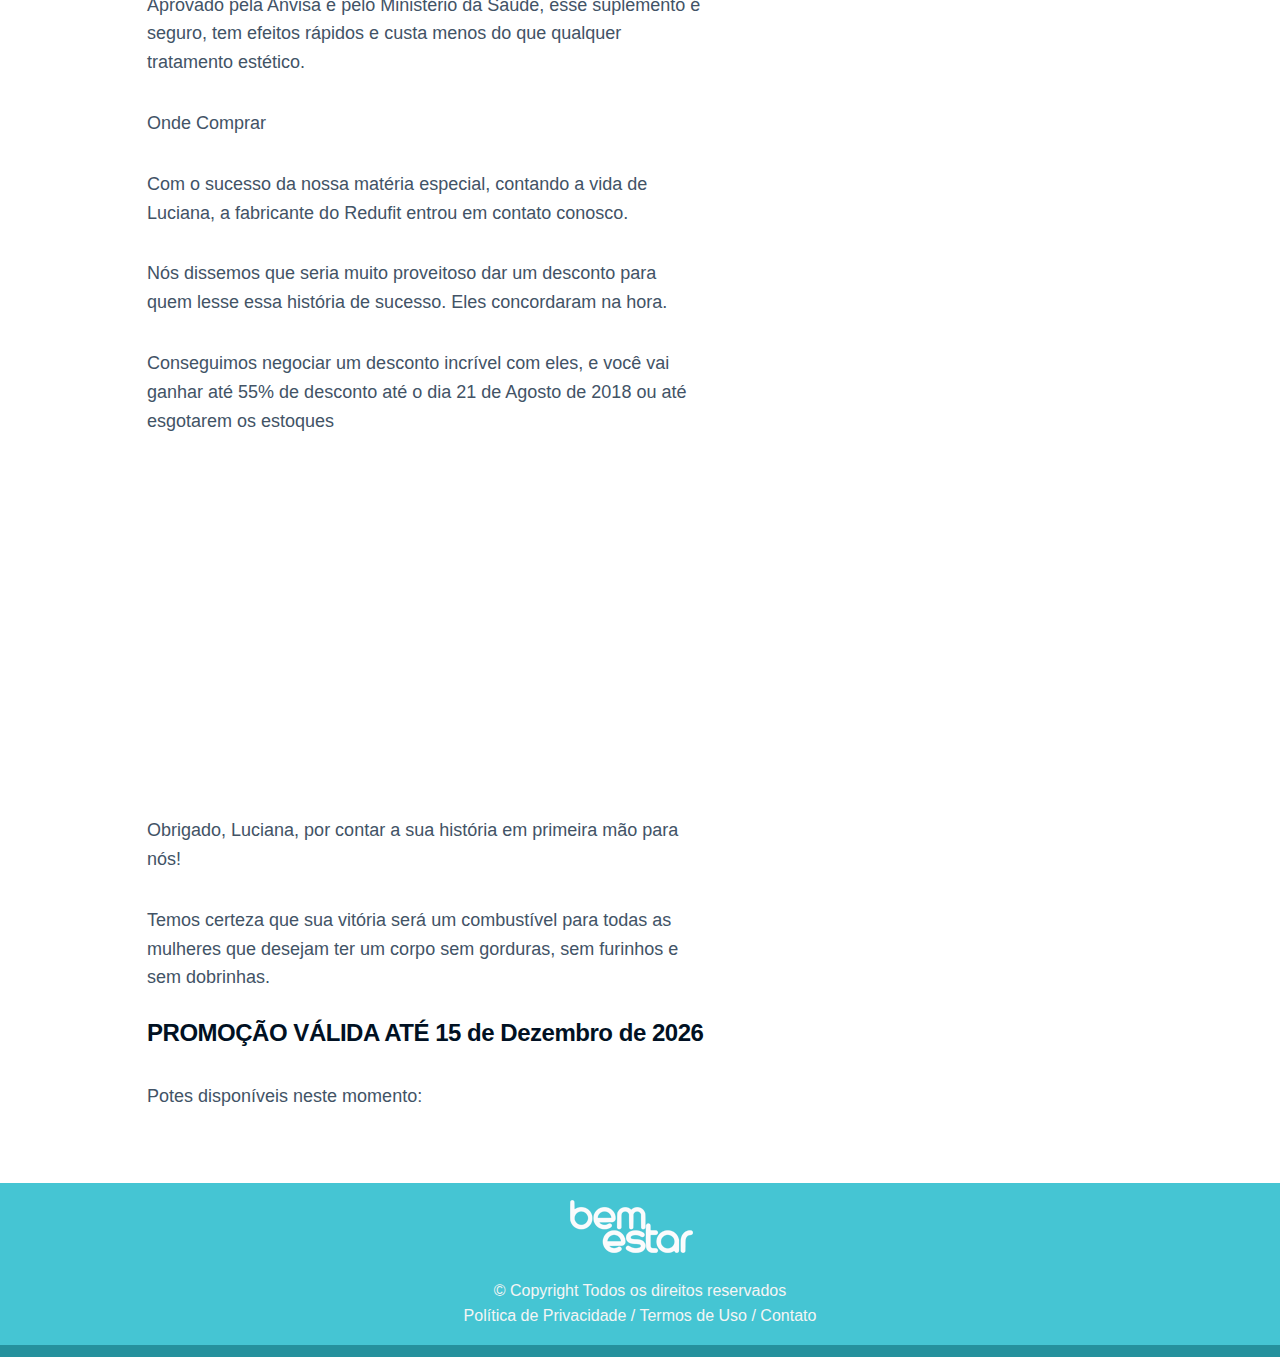
<file: adv/index.html>
<!DOCTYPE html>
<html lang="pt-br">
<head>
    <meta charset="UTF-8">
    <meta http-equiv="X-UA-Compatible" content="IE=edge">
    <meta name="viewport" content="width=device-width, initial-scale=1.0">
    <title>Advetorial</title>

    <link rel="stylesheet" href="src/main.css">
</head>
<body>
    <header>
        <p>ADVETORIAL</p>
        <img src="assets/logo-bem_estar.webp" alt="Logotipo bem estar" width="150" height="55" />
    </header>
    <main class="flex">
        <section>
            <div class="container grid">
                <h2>Após ser chamada de gorda pelo marido e trocada por amante, mulher emagrece 22,7kg e conta sua história!</h2>
                <p>Luciana veio ao programa contar sua trajetória contra a obesidade.</p>
                <img src="assets/principal_noticia.webp" alt="Foto da equipe bem estar" width="620" height="361" loading="lazy" />
                <p>Uma história de superação tem chamado a atenção das mulheres nas redes sociais. O burburinho foi tão grande que a Globo fez uma matéria especial no Programa Bem-Estar sobre esse caso.</p>
                <p>Nossas leitoras perderam o programa e pediram para nós contarmos a história da Luciana, de 37 anos, que emagreceu 22kg em apenas 12 semanas após ser humilhada e largada pelo marido.</p>
                <p>Como ela fez isso? Qual foi o segredo? O que aconteceu? Você confere as respostas para essas e outras perguntas agora mesmo!</p>

                <h3>Obesidade após a gestação, humilhação e abandono</h3>
                <img src="assets/principal_noticia_2.webp" alt="Foto da equipe bem estar" width="620" height="350" loading="lazy" />
                <p>Luciana tinha um casamento feliz com Jorge, seu primeiro marido, sempre tiveram uma vida sexual ativa e se amavam muito, foi então que ela engravidou de Gabriel, tendo engordado 25kg durante a gestação. Luciana não conseguiu mais recuperar o corpo que tinha antes de engravidar e foi aí que os problemas começaram.</p>
                <p>Ela começou a notar que Jorge não tinha mais o mesmo interesse por ela, chegava em casa tarde quase todas as noites, estava frio e a vida sexual do casal praticamente já não existia mais.</p>
                <p>Luciana não tinha mais coragem de usar roupas curtas e apertadas, não ia mais a praia, tinha vergonha até mesmo de ficar sem roupa perto de Jorge. Ganhou 25kg e não sabia o que fazer para reverter essa situação caótica em que se encontrava.</p>
                <p>Aos poucos a depressão tomou conta e Luciana precisou até tomar remédios controlados para dormir e conter a ansiedade.</p>
                <p>“Eu amava meu marido, mas sentia que poderia perdê-lo a qualquer momento”, revelou no programa.</p>
                <p>Foi então que as suspeitas de Luciana se confirmaram, Jorge tinha uma amante e não estava disposto a recuperar seu casamento.</p>
                <p>"Questionei o motivo daquilo estar acontecendo e porque ele não me contou antes, ele disse que eu estava gorda como uma porca, e não tinha mais nenhum desejo por mim, meu mundo caiu e senti que era hora de dar um basta na situação".</p>

                <a href="http://redufitemagrecedor.com.br" target="_blank" rel="noopener noreferrer"><img src="assets/banner-adv-1.webp" alt="Foto da equipe bem estar" width="620" height="304" loading="lazy" /></a>
                
                <h3>A solução veio por meio de cápsulas naturais</h3>
                <p>Com depressão, abandonada pelo marido e com 25kg a mais, Luciana começou a tentar emagrecer pelos meios convencionais, após uma visita a nutricionista, começou a comer de 3 em 3 horas e fazer caminhadas matinais, no início até funcionou um pouco, mas a rotina de trabalhar fora e ainda cuidar de Gabriel fez com que o pouco que ela conseguiu fosse por água abaixo.</p>
                <p>Quase desiludida, ela encontrou uma solução que realmente fazia sentido, com resultados rápidos e sem contraindicações.</p>
                <p>"Uma amiga que tinha acabado de chegar dos Estados Unidos me disse que havia conseguido emagrecer 18kg em 2 semanas tomando apenas duas cápsulas por dia, e que muitas celebridades americanas estavam usando esse suplemento por lá".</p>
                <p>A amiga de Luciana estava se referindo ao conceituado suplemento chamado Redufit. "Pesquisei na internet e vi que haviam muitas pessoas satisfeitas, então não pensei duas vezes, comprei 5 potes e comecei o tratamento".</p>
                
                <h3>Resultado Extraordinário em Pouco Tempo</h3>
                <img src="assets/principal_noticia_3.webp" alt="Foto da equipe bem estar" width="620" height="361" loading="lazy" />
                <h3>Primeiras 3 semanas</h3>
                <p>Com muita empolgação, ela começou a tomar nos horários descritos no rótulo. Não mudou a dieta e não fez exercícios.</p>
                <p>Ao fim da primeira semana, havia perdido 3kg apenas em retenção e inchaço. “Minha pele parecia mais fina e firme”, afirma Luciana.</p>
                <p>Na segunda semana, começou a analisar suas pernas , barriga e bumbum, percebendo uma melhora sensível, mas positiva.</p>
                <p>No 21º primeiro dia de tratamento, ao se pesar, levou um choque: 10kg a menos. “Eu não estava fazendo dieta. Não imaginava que fosse emagrecer tão rápido”, revelou.</p>

                <h3>Da 3ª a 10ª semana</h3>
                <p>Os grandes avanços vieram nesta segunda fase. Com muito trabalho para fazer, colocou o celular para tocar o alarme nos horários certos, e não perder nenhuma dose.</p>
                <p>Valeu a pena: na quinta semana, as mudanças eram nítidas. “Surreal, eu diria”.</p>

                <img src="assets/principal_noticia_4.webp" alt="Foto da equipe bem estar" width="620" height="361" loading="lazy" />
                <h3>Últimas 2 semanas</h3>
                <p>Na décima semana, já estava com 18kg a menos e uma pele mais firme, dura.</p>
                <p>Aquele aspecto “casca de laranja” e odiada “pochete” parecia não existir mais. A flacidez e a gordura localizada tinham sido reduzidas e até mesmo algumas estrias sumiram.</p>
                <p>Em somente 7 semanas, ela saiu de um corpo cheio de gordura localizada, celulites para uma transformação incrível, sem dores ou riscos; totalmente natural.</p>
                <p>“No total foram eliminados 22kg em menos de 3 meses”, relembra entusiasmada.</p>

                <img src="assets/principal_noticia_5.webp" alt="Foto da equipe bem estar" width="620" height="600" loading="lazy" />
                <h3>O Recomeço para Luciana</h3>
                <p>Com o corpo dos sonhos e um novo namorado, ela voltou a ter grande autoestima e mais confiança.</p>
                <p>“Posso ir para praia sem vergonha... Posso usar calça legging sem ficar marcando aquelas gordurinhas. Renovei meu guarda-roupa!”, conta em tom de riso.</p>
                <p>Especialistas do Bem-Estar confirmaram os efeitos do Redufit de modo científico, analisando cada componente presente nas cápsulas.</p>
                <p>Aprovado pela Anvisa e pelo Ministério da Saúde, esse suplemento é seguro, tem efeitos rápidos e custa menos do que qualquer tratamento estético.</p>
                <p>Onde Comprar</p>
                <p>Com o sucesso da nossa matéria especial, contando a vida de Luciana, a fabricante do Redufit entrou em contato conosco.</p>
                <p>Nós dissemos que seria muito proveitoso dar um desconto para quem lesse essa história de sucesso. Eles concordaram na hora.</p>

                <p>Conseguimos negociar um desconto incrível com eles, e você vai ganhar até 55% de desconto até o dia 21 de Agosto de 2018 ou até esgotarem os estoques</p>

                <a href="http://redufitemagrecedor.com.br" target="_blank" rel="noopener noreferrer"><img src="assets/banner-adv-2.webp" alt="Foto da equipe bem estar" width="601" height="350" loading="lazy" /></a>
                
                <p>Obrigado, Luciana, por contar a sua história em primeira mão para nós!</p>
                <p>Temos certeza que sua vitória será um combustível para todas as mulheres que desejam ter um corpo sem gorduras, sem furinhos e sem dobrinhas.</p>
                <h3>PROMOÇÃO VÁLIDA ATÉ 15 de Dezembro de <span id="current-year"></span></h3>
                <p>Potes disponíveis neste momento:</p>
            </div>
        </section>
        <aside>
            <a href="http://redufitemagrecedor.com.br" target="_blank" rel="noopener noreferrer"><img src="assets/banner-adv-3.webp" alt="Foto da equipe bem estar" width="300" height="300" loading="lazy" /></a>
        </aside>
    </main>
    <footer>
        <img src="assets/logo-bem_estar.webp" alt="Logotipo bem estar" width="150" height="55" loading="lazy" />
        <p>&#169; Copyright <span id="current-year"></span> Todos os direitos reservados</p>
        <p>Política de Privacidade / Termos de Uso / Contato</p>
    </footer>
    <script src="src/main.js"></script>
</body>
</html>
</file>
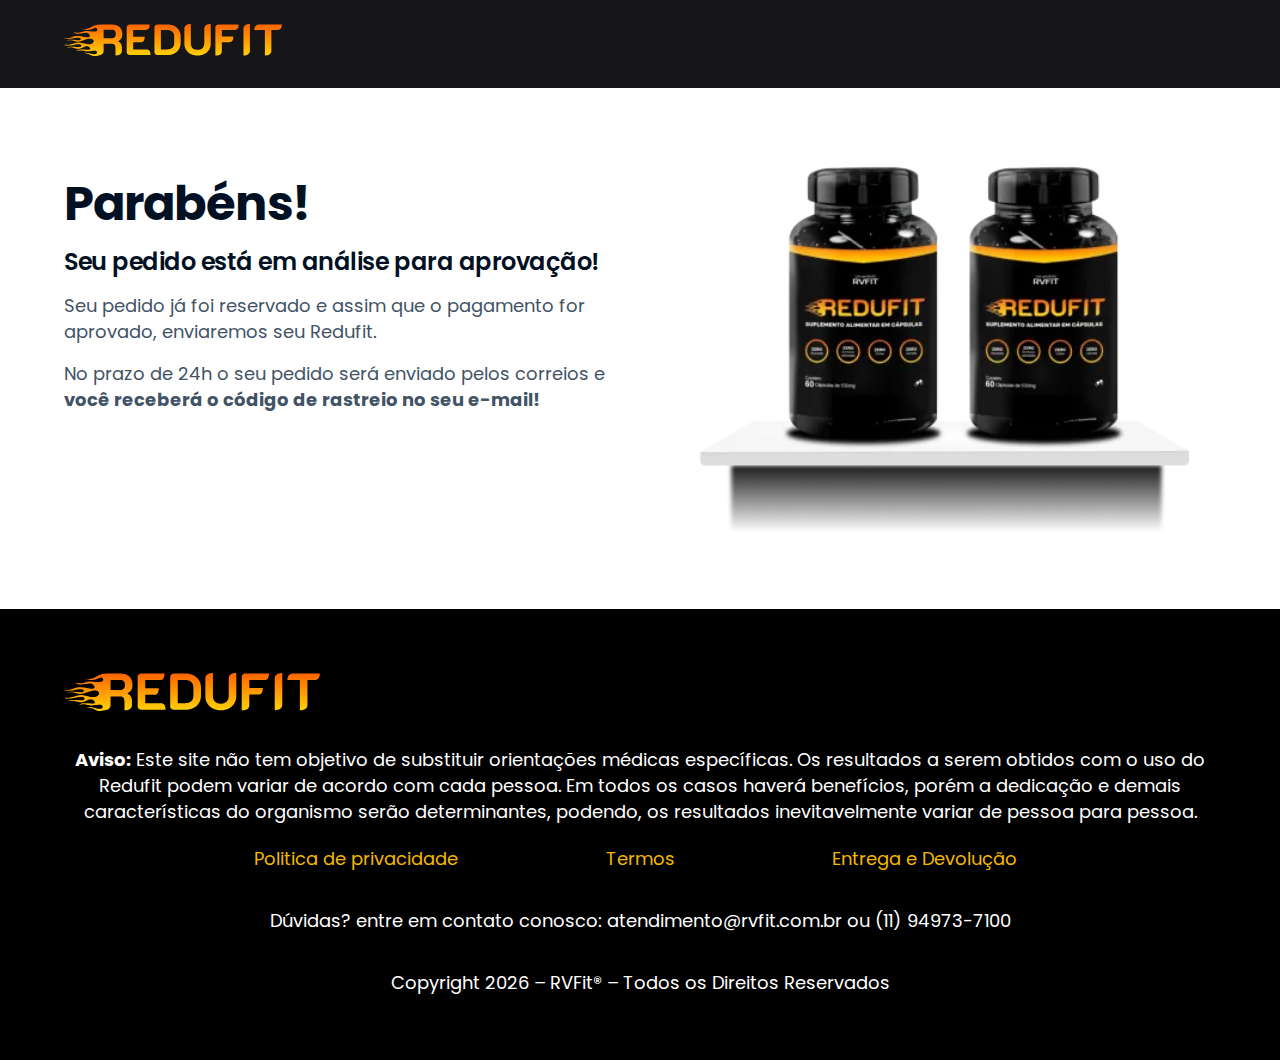
<file: aprovacao.html>
<!DOCTYPE html>
<html lang="pt-br">
<head>
    <!-- Config-->
   <meta charset="UTF-8" />
   <meta http-equiv="X-UA-Compatible" content="IE=edge" />
   <meta name="viewport" content="width=device-width, initial-scale=1.0" />
   <title>Pagamento em processo de aprovação</title>

   <!-- General Seo -->
   <meta name="description" content="Obrigado por comprar com a RVFIT" />
   <link rel="canonical" href="https://redufitemagrecedor.com.br/aprovacao.html" />
   <meta name="author" content="Rodolfo Almeida" />
   <link rel="author" href="https://rodolfocoprodutor.com.br" />
   <meta name="robots" content="noindex, follow" />
   <link rel="icon" type="image/png" href="shared/favicon.png" />

   <!-- Style of page -->
   <link rel="stylesheet" href="sources/main.css" />

</head>
<body>
    <header class="hero-banner_obrigado">
        <div class="container">
            <img src="assets/logo-redufit.svg" alt="logo da marca Redufit">
        </div>
    </header>
    <main>
        <section class="s-obrigado">
            <div class="container">
                <div class="obrigado_content">
                    <h2 class="green">Parabéns!</h2>
                    <h3>Seu pedido está em análise para <span class="green">aprovação!</span> </h3>
                    <p>Seu pedido já foi reservado e assim que o pagamento for aprovado, enviaremos seu Redufit.</p>
                    <p>No prazo de 24h o seu pedido será enviado pelos correios e  <b>você receberá o código de rastreio no seu e-mail!</b> </p>
                </div>
                <div class="obrigado_image">
                    <img src="assets/image_obrigado.webp" alt="Foto do encasulado Redufit" width="" height="" />
                </div>
            </div>
        </section>
    </main>

    <footer>
        <div class="container">
            <img class="logo" src="assets/logo-redufit.svg" alt="Logotipo do redufit" loading="lazy">
            <p> <b>Aviso:</b> Este site não tem objetivo de substituir orientações médicas específicas. Os resultados a serem obtidos
                com o uso do Redufit podem variar de acordo com cada pessoa. Em todos os casos haverá benefícios, porém
                a dedicação e demais características do organismo serão determinantes, podendo, os resultados
                inevitavelmente variar de pessoa para pessoa.</p>

            <nav>
                <ul>
                    <li> <a href="politica.html" target="_blank" rel="noopener noreferrer">Politica de privacidade</a>
                    </li>
                    <li> <a href="termos.html" target="_blank" rel="noopener noreferrer">Termos</a> </li>
                    <li> <a href="entrega-devolucao.html" target="_blank" rel="noopener noreferrer">Entrega e
                            Devolução</a> </li>
                </ul>
            </nav>

            <p>Dúvidas? entre em contato conosco: atendimento@rvfit.com.br ou (11) 94973-7100
            </p>
            <p>Copyright <span id="current-year"></span> – RVFit­­® – Todos os Direitos Reservados
            </p>
        </div>
    </footer>
    <script src="sources/main.js"></script>
</body>
</html>
</file>
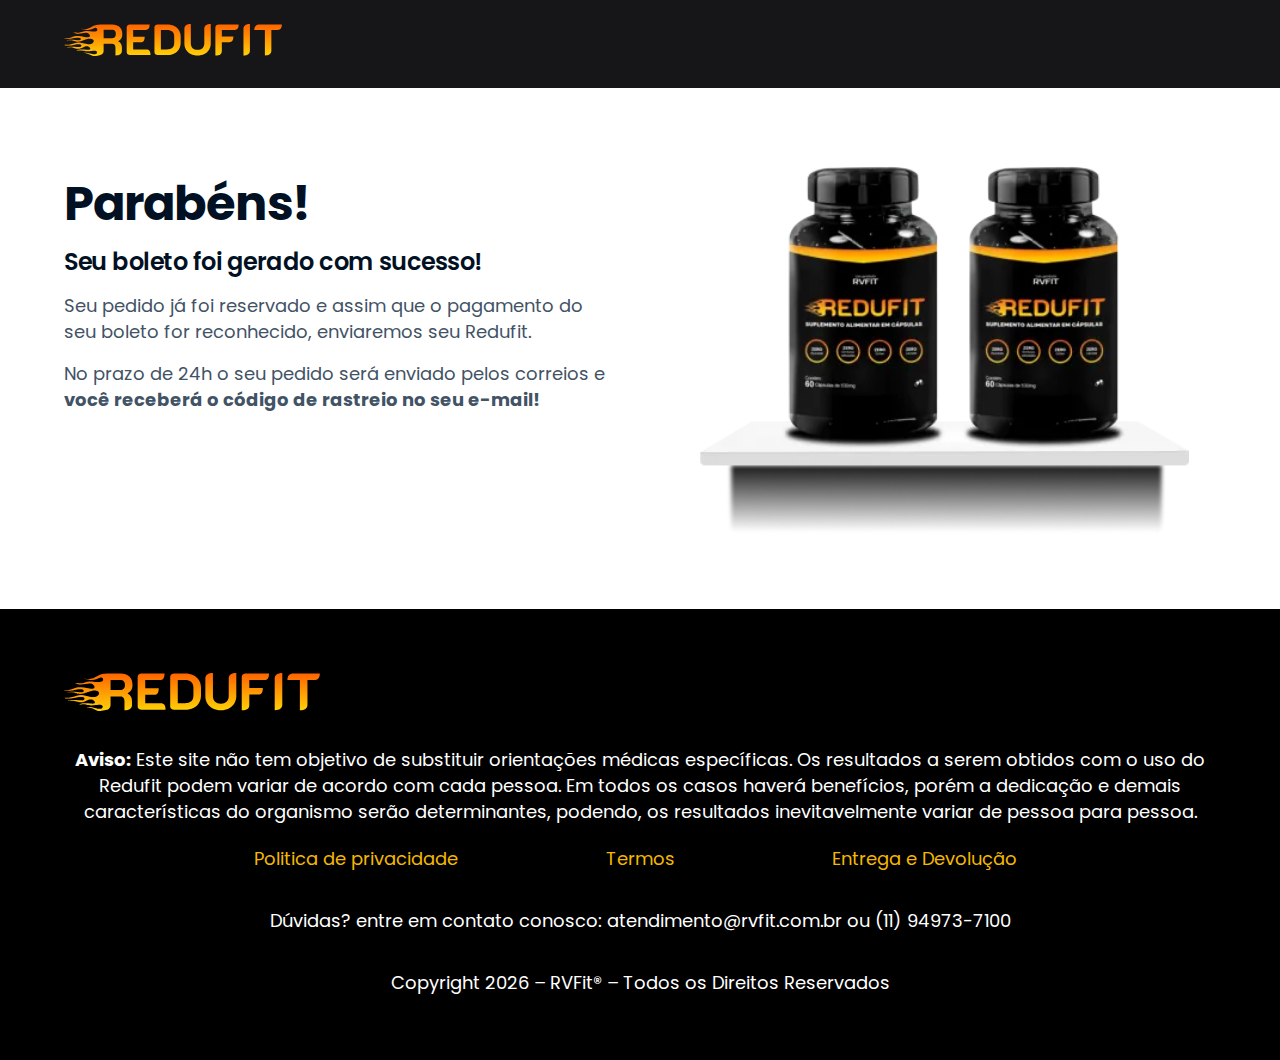
<file: boleto.html>
<!DOCTYPE html>
<html lang="pt-br">
<head>
    <!-- Config-->
   <meta charset="UTF-8" />
   <meta http-equiv="X-UA-Compatible" content="IE=edge" />
   <meta name="viewport" content="width=device-width, initial-scale=1.0" />
   <title>Boleto Gerado com sucesso!</title>

   <!-- General Seo -->
   <meta name="description" content="Obrigado por comprar com a RVFIT" />
   <link rel="canonical" href="https://redufitemagrecedor.com.br/boleto.html" />
   <meta name="author" content="Rodolfo Almeida" />
   <link rel="author" href="https://rodolfocoprodutor.com.br" />
   <meta name="robots" content="noindex, follow" />
   <link rel="icon" type="image/png" href="shared/favicon.png" />

   <!-- Style of page -->
   <link rel="stylesheet" href="sources/main.css" />

</head>
<body>
    <header class="hero-banner_obrigado">
        <div class="container">
            <img src="assets/logo-redufit.svg" alt="logo da marca Redufit">
        </div>
    </header>
    <main>
        <section class="s-obrigado">
            <div class="container">
                <div class="obrigado_content">
                    <h2 class="green">Parabéns!</h2>
                    <h3>Seu boleto foi gerado com <span class="green">sucesso!</span> </h3>
                    <p>Seu pedido já foi reservado e assim que o pagamento do seu boleto for reconhecido, enviaremos seu Redufit.</p>
                    <p>No prazo de 24h o seu pedido será enviado pelos correios e  <b>você receberá o código de rastreio no seu e-mail!</b> </p>
                </div>
                <div class="obrigado_image">
                    <img src="assets/image_obrigado.webp" alt="Foto do encasulado Redufit" width="" height="" />
                </div>
            </div>
        </section>
    </main>

    <footer>
        <div class="container">
            <img class="logo" src="assets/logo-redufit.svg" alt="Logotipo do redufit" loading="lazy">
            <p> <b>Aviso:</b> Este site não tem objetivo de substituir orientações médicas específicas. Os resultados a serem obtidos
                com o uso do Redufit podem variar de acordo com cada pessoa. Em todos os casos haverá benefícios, porém
                a dedicação e demais características do organismo serão determinantes, podendo, os resultados
                inevitavelmente variar de pessoa para pessoa.</p>

            <nav>
                <ul>
                    <li> <a href="politica.html" target="_blank" rel="noopener noreferrer">Politica de privacidade</a>
                    </li>
                    <li> <a href="termos.html" target="_blank" rel="noopener noreferrer">Termos</a> </li>
                    <li> <a href="entrega-devolucao.html" target="_blank" rel="noopener noreferrer">Entrega e
                            Devolução</a> </li>
                </ul>
            </nav>

            <p>Dúvidas? entre em contato conosco: atendimento@rvfit.com.br ou (11) 94973-7100
            </p>
            <p>Copyright <span id="current-year"></span> – RVFit­­® – Todos os Direitos Reservados
            </p>
        </div>
    </footer>
    <script src="sources/main.js"></script>
</body>
</html>
</file>
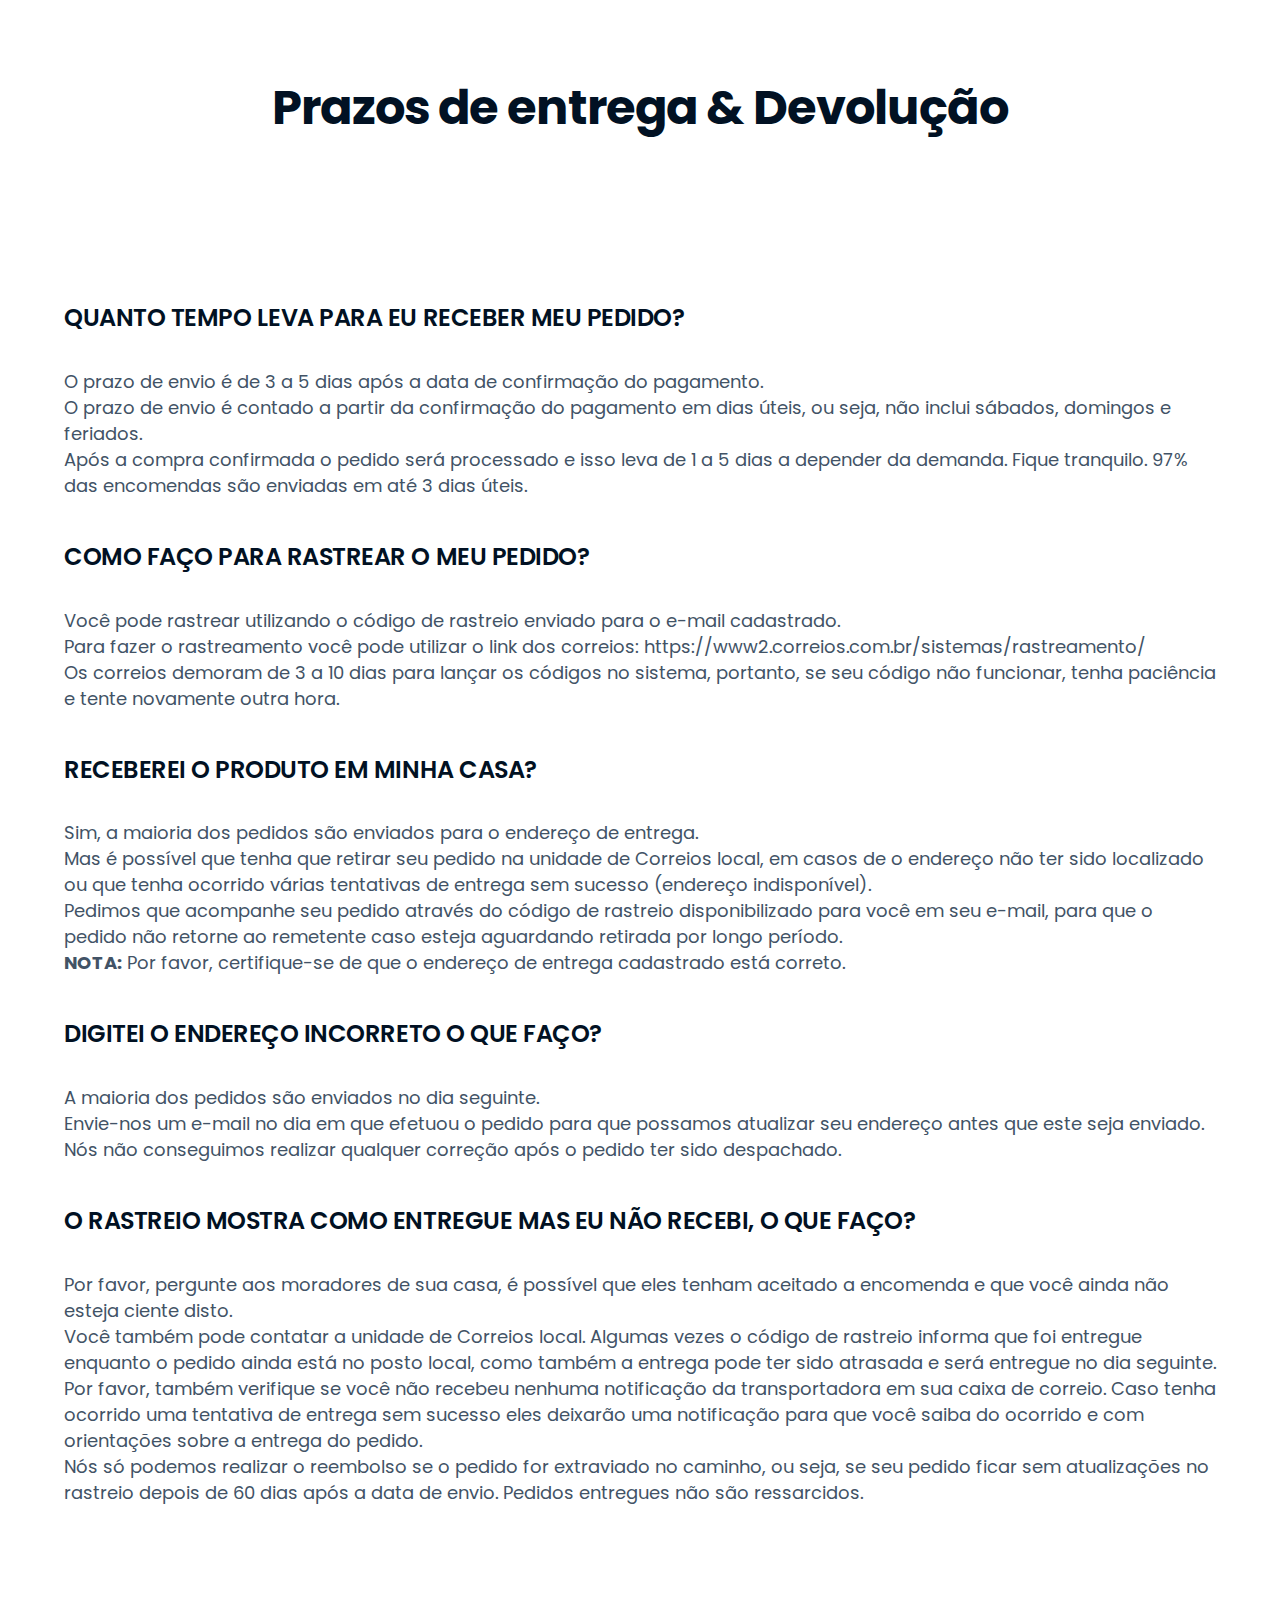
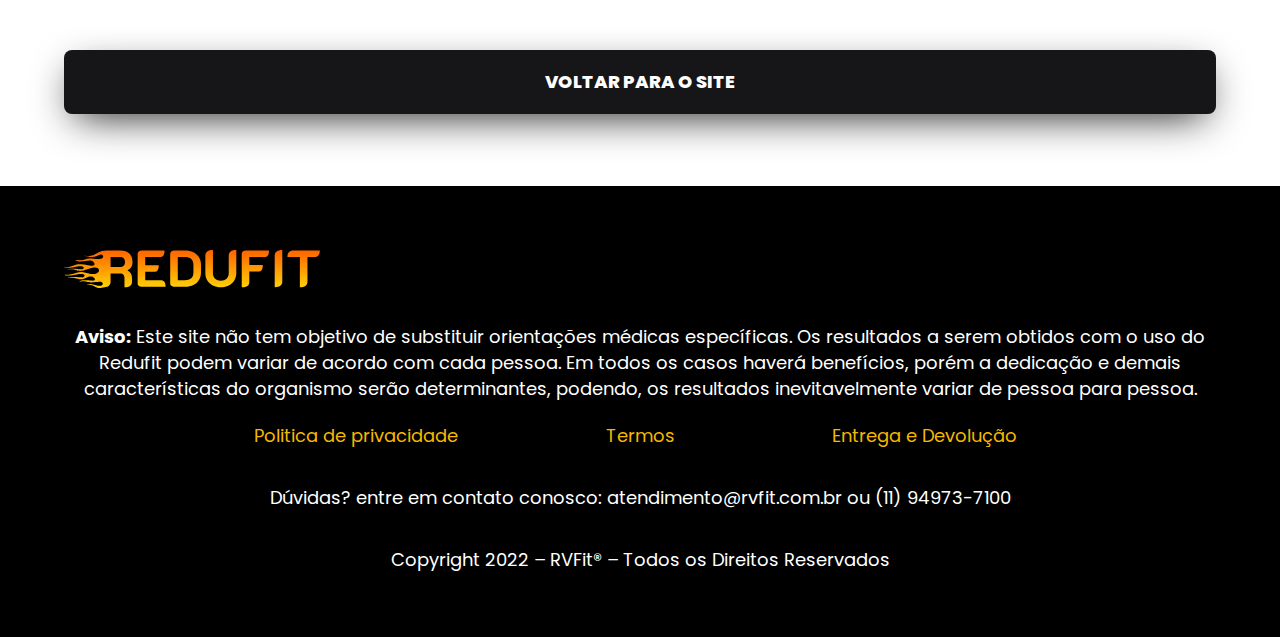
<file: entrega-devolucao.html>
<!DOCTYPE html>
<html lang="pt-br">

<head>
    <!-- Config-->
    <meta charset="UTF-8">
    <meta http-equiv="X-UA-Compatible" content="IE=edge">
    <meta name="viewport" content="width=device-width, initial-scale=1.0">
    <title>Entrega e devolução</title>

    <!-- General Seo -->

    <meta name="description" content="Sobre entrega e devolução do redufit emagrecedor" />
    <link rel="canonical" href="https://redufitemagrecedor.com.br/entrega-devolucao.html" />
    <meta name="author" content="Rodolfo Almeida" />
    <link rel="author" href="https://rodolfocoprodutor.com.br" />
    <meta name="robots" content="index, nofollow" />
    <link rel="icon" type="image/png" href="shared/favicon.png" />

    <!-- Style of page -->
    <link rel="stylesheet" href="sources/main.css" />
</head>

<body>
    <header class="topo">
        <h2>Prazos de entrega & Devolução</h2>
    </header>
    <main>
        <section class="s-doc">
            <div class="container">
                <h3>QUANTO TEMPO LEVA PARA EU RECEBER MEU PEDIDO?</h3>
                <p>O prazo de envio é de 3 a 5 dias após a data de confirmação do pagamento.
                    <br>
                    O prazo de envio é contado a partir da confirmação do pagamento em dias úteis, ou seja, não inclui
                    sábados, domingos e feriados.
                    <br>
                    Após a compra confirmada o pedido será processado e isso leva de 1 a 5 dias a depender da demanda.
                    Fique tranquilo. 97% das encomendas são enviadas em até 3 dias úteis.
                </p>

                <h3>COMO FAÇO PARA RASTREAR O MEU PEDIDO?</h3>
                <p>
                    Você pode rastrear utilizando o código de rastreio enviado para o e-mail cadastrado.
                    <br>
                    Para fazer o rastreamento você pode utilizar o link dos correios:
                    https://www2.correios.com.br/sistemas/rastreamento/
                    <br>
                    Os correios demoram de 3 a 10 dias para lançar os códigos no sistema, portanto, se seu código não
                    funcionar, tenha paciência e tente novamente outra hora.
                </p>

                <h3>RECEBEREI O PRODUTO EM MINHA CASA?</h3>
                <p>
                    Sim, a maioria dos pedidos são enviados para o endereço de entrega.
                    <br>
                    Mas é possível que tenha que retirar seu pedido na unidade de Correios local, em casos de o endereço
                    não ter sido localizado ou que tenha ocorrido várias tentativas de entrega sem sucesso (endereço
                    indisponível).
                    <br>
                    Pedimos que acompanhe seu pedido através do código de rastreio disponibilizado para você em seu
                    e-mail, para que o pedido não retorne ao remetente caso esteja aguardando retirada por longo
                    período.
                    <br>
                    <b>NOTA:</b> Por favor, certifique-se de que o endereço de entrega cadastrado está correto.
                </p>

                <h3>DIGITEI O ENDEREÇO INCORRETO O QUE FAÇO?</h3>
                <p>
                    A maioria dos pedidos são enviados no dia seguinte.
                    <br>
                    Envie-nos um e-mail no dia em que efetuou o pedido para que possamos atualizar seu endereço antes
                    que este seja enviado.
                    <br>
                    Nós não conseguimos realizar qualquer correção após o pedido ter sido despachado.
                </p>

                <h3>O RASTREIO MOSTRA COMO ENTREGUE MAS EU NÃO RECEBI, O QUE FAÇO?</h3>
                <p>
                    Por favor, pergunte aos moradores de sua casa, é possível que eles tenham aceitado a encomenda e que você ainda não esteja ciente disto.
                    <br>
                    Você também pode contatar a unidade de Correios local. Algumas vezes o código de rastreio informa que foi entregue enquanto o pedido ainda está no posto local, como também a entrega pode ter sido atrasada e será entregue no dia seguinte.
                    <br>
                    Por favor, também verifique se você não recebeu nenhuma notificação da transportadora em sua caixa de correio. Caso tenha ocorrido uma tentativa de entrega sem sucesso eles deixarão uma notificação para que você saiba do ocorrido e com orientações sobre a entrega do pedido.
                    <br>
                    Nós só podemos realizar o reembolso se o pedido for extraviado no caminho, ou seja, se seu pedido ficar sem atualizações no rastreio depois de 60 dias após a data de envio. Pedidos entregues não são ressarcidos.
                </p>
            </div>
        </section>
        <section class="voltar">
            <div class="container">
                <a href="http://redufitemagrecedor.com.br" target="_blank" rel="noopener noreferrer"> <button>Voltar para o site</button> </a>
            </div>
        </section>
    </main>
    <footer>

        <div class="container">
            <img class="logo" src="assets/logo-redufit.svg" alt="Logotipo do redufit" loading="lazy">
            <p> <b>Aviso:</b> Este site não tem objetivo de substituir orientações médicas específicas. Os resultados a serem obtidos
                com o uso do Redufit podem variar de acordo com cada pessoa. Em todos os casos haverá benefícios, porém
                a dedicação e demais características do organismo serão determinantes, podendo, os resultados
                inevitavelmente variar de pessoa para pessoa.</p>

            <nav>
                <ul>
                    <li> <a href="politica.html" target="_blank" rel="noopener noreferrer">Politica de privacidade</a>
                    </li>
                    <li> <a href="termos.html" target="_blank" rel="noopener noreferrer">Termos</a> </li>
                    <li> <a href="entrega-devolucao.html" target="_blank" rel="noopener noreferrer">Entrega e
                            Devolução</a> </li>
                </ul>
            </nav>

            <p>Dúvidas? entre em contato conosco: atendimento@rvfit.com.br ou (11) 94973-7100
            </p>
            <p>Copyright 2022 – RVFit­­® – Todos os Direitos Reservados
            </p>
        </div>
    </footer>
</body>

</html>
</file>
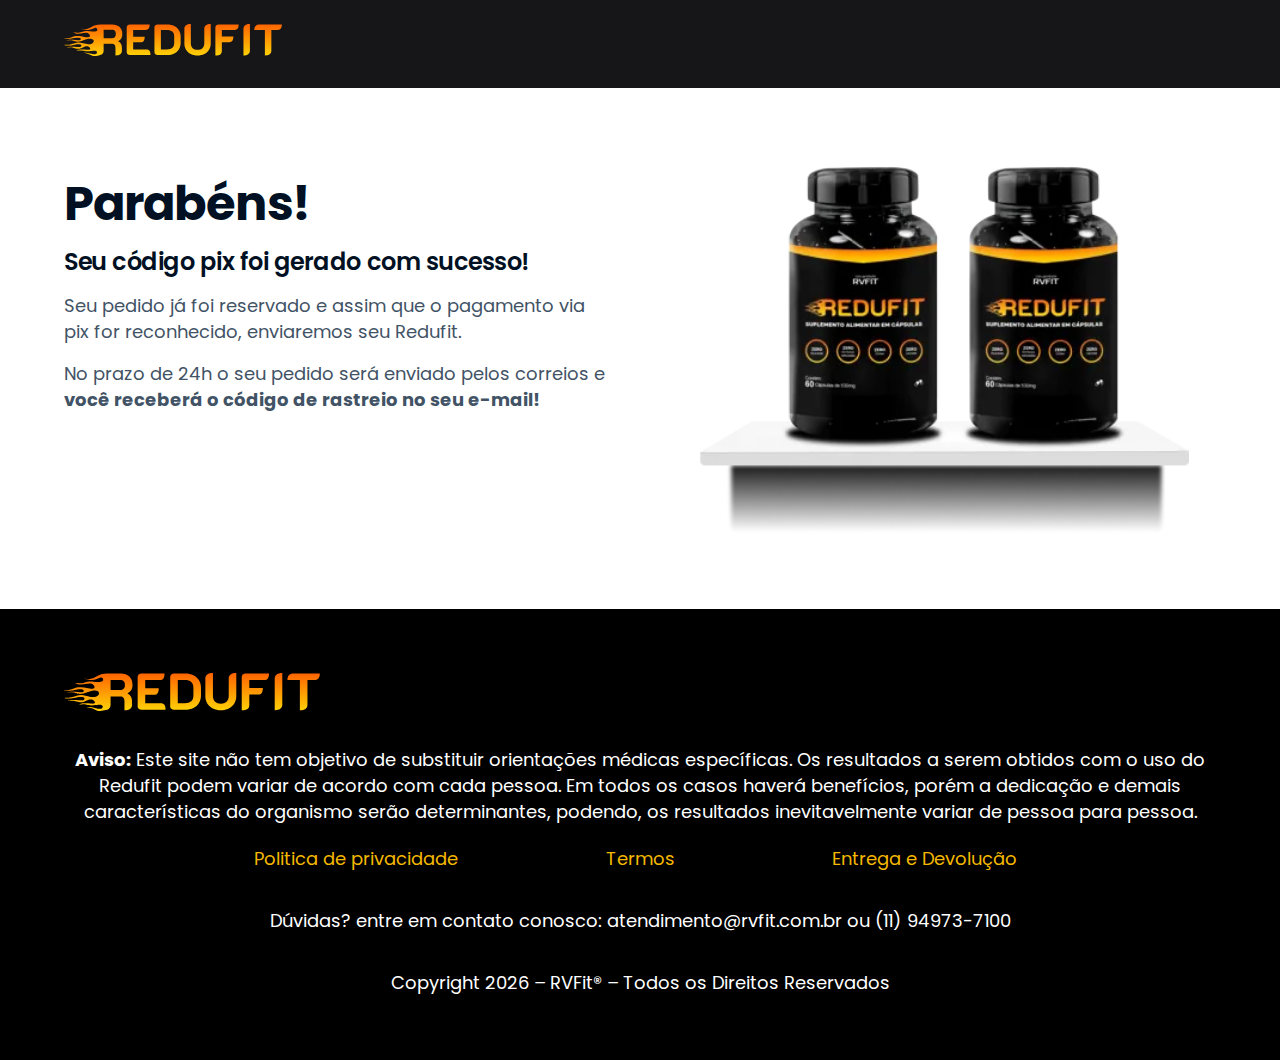
<file: pix.html>
<!DOCTYPE html>
<html lang="pt-br">
<head>
    <!-- Config-->
   <meta charset="UTF-8" />
   <meta http-equiv="X-UA-Compatible" content="IE=edge" />
   <meta name="viewport" content="width=device-width, initial-scale=1.0" />
   <title>Obrigado por comprar com a RVFIT</title>

   <!-- General Seo -->
   <meta name="description" content="Obrigado por comprar com a RVFIT" />
   <link rel="canonical" href="https://redufitemagrecedor.com.br/pix.html" />
   <meta name="author" content="Rodolfo Almeida" />
   <link rel="author" href="https://rodolfocoprodutor.com.br" />
   <meta name="robots" content="noindex, follow" />
   <link rel="icon" type="image/png" href="shared/favicon.png" />

   <!-- Style of page -->
   <link rel="stylesheet" href="sources/main.css" />

</head>
<body>
    <header class="hero-banner_obrigado">
        <div class="container">
            <img src="assets/logo-redufit.svg" alt="logo da marca Redufit">
        </div>
    </header>
    <main>
        <section class="s-obrigado">
            <div class="container">
                <div class="obrigado_content">
                    <h2 class="green">Parabéns!</h2>
                    <h3>Seu código pix foi gerado com <span class="green">sucesso!</span> </h3>
                    <p>Seu pedido já foi reservado e assim que o pagamento via pix for reconhecido, enviaremos seu Redufit.</p>
                    <p>No prazo de 24h o seu pedido será enviado pelos correios e  <b>você receberá o código de rastreio no seu e-mail!</b> </p>
                </div>
                <div class="obrigado_image">
                    <img src="assets/image_obrigado.webp" alt="Foto do encasulado Redufit" width="" height="" />
                </div>
            </div>
        </section>
    </main>

    <footer>
        <div class="container">
            <img class="logo" src="assets/logo-redufit.svg" alt="Logotipo do redufit" loading="lazy">
            <p> <b>Aviso:</b> Este site não tem objetivo de substituir orientações médicas específicas. Os resultados a serem obtidos
                com o uso do Redufit podem variar de acordo com cada pessoa. Em todos os casos haverá benefícios, porém
                a dedicação e demais características do organismo serão determinantes, podendo, os resultados
                inevitavelmente variar de pessoa para pessoa.</p>

            <nav>
                <ul>
                    <li> <a href="politica.html" target="_blank" rel="noopener noreferrer">Politica de privacidade</a>
                    </li>
                    <li> <a href="termos.html" target="_blank" rel="noopener noreferrer">Termos</a> </li>
                    <li> <a href="entrega-devolucao.html" target="_blank" rel="noopener noreferrer">Entrega e
                            Devolução</a> </li>
                </ul>
            </nav>

            <p>Dúvidas? entre em contato conosco: atendimento@rvfit.com.br ou (11) 94973-7100
            </p>
            <p>Copyright <span id="current-year"></span> – RVFit­­® – Todos os Direitos Reservados
            </p>
        </div>
    </footer>
    <script src="sources/main.js"></script>
</body>
</html>
</file>
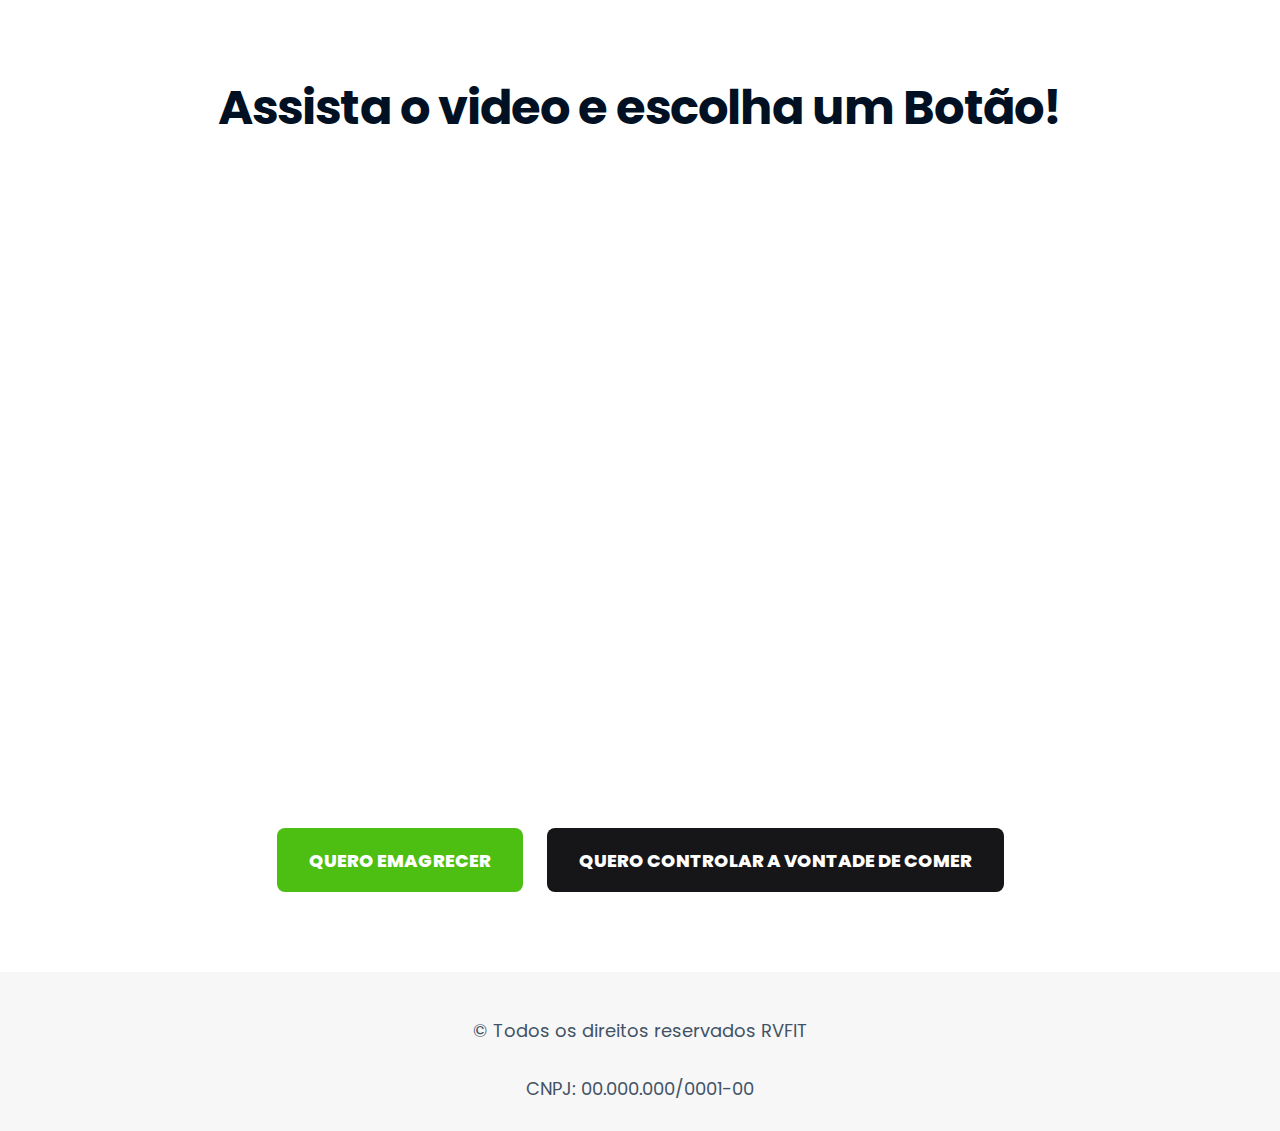
<file: presell-quiz.html>
<!DOCTYPE html>
<html lang="pt-br">

<head>
    <!-- Config-->
    <meta charset="UTF-8" />
    <meta http-equiv="X-UA-Compatible" content="IE=edge" />
    <meta name="viewport" content="width=device-width, initial-scale=1.0" />

    <!-- General Seo -->
    <title>Redufit</title>
    <meta name="description"
        content="Liberado pela ANVISA o Redufit da RVFIT é novo. Um produto 100% natural que vai te ajudar a perder peso mais rápido e com saúde" />
    <link rel="canonical" href="https://redufitemagrecedor.com.br/presell.html" />
    <meta name="author" content="Rodolfo Almeida" />
    <link rel="author" href="https://rodolfocoprodutor.com.br" />
    <meta name="robots" content="index, follow" />
    <link rel="icon" type="image/svg" href="shared/favicon.svg" />

    <!-- Style of page -->
    <link rel="stylesheet" href="sources/main.css" />
</head>
<body>
    <header class="h-presell-quiz">
        <div class="container">
                <h2>Assista o video e escolha um Botão!</h2>
                <div class="content__quiz__video">
                    <iframe width="560" height="315" src="https://www.youtube.com/embed/vKZU1ycaTt0?controls=0&amp;start=7" title="YouTube video player" frameborder="0" allow="accelerometer; autoplay; clipboard-write; encrypted-media; gyroscope; picture-in-picture" allowfullscreen></iframe>
                </div>
                <nav class="menu-presell">
                    <a href="index.html" target="_blank" rel="noopener noreferrer"><button class="acept">Quero emagrecer</button></a>
                    <a href="index.html" target="_blank" rel="noopener noreferrer"><button> Quero controlar a vontade de comer</button></a>
                </nav>
        </div>
    </header>

    <footer class="f-presell">
        <div class="container">
            <p>© Todos os direitos reservados RVFIT</p>
            <p>CNPJ: 00.000.000/0001-00</p>
        </div>
    </footer>
</body>
</html>
</file>
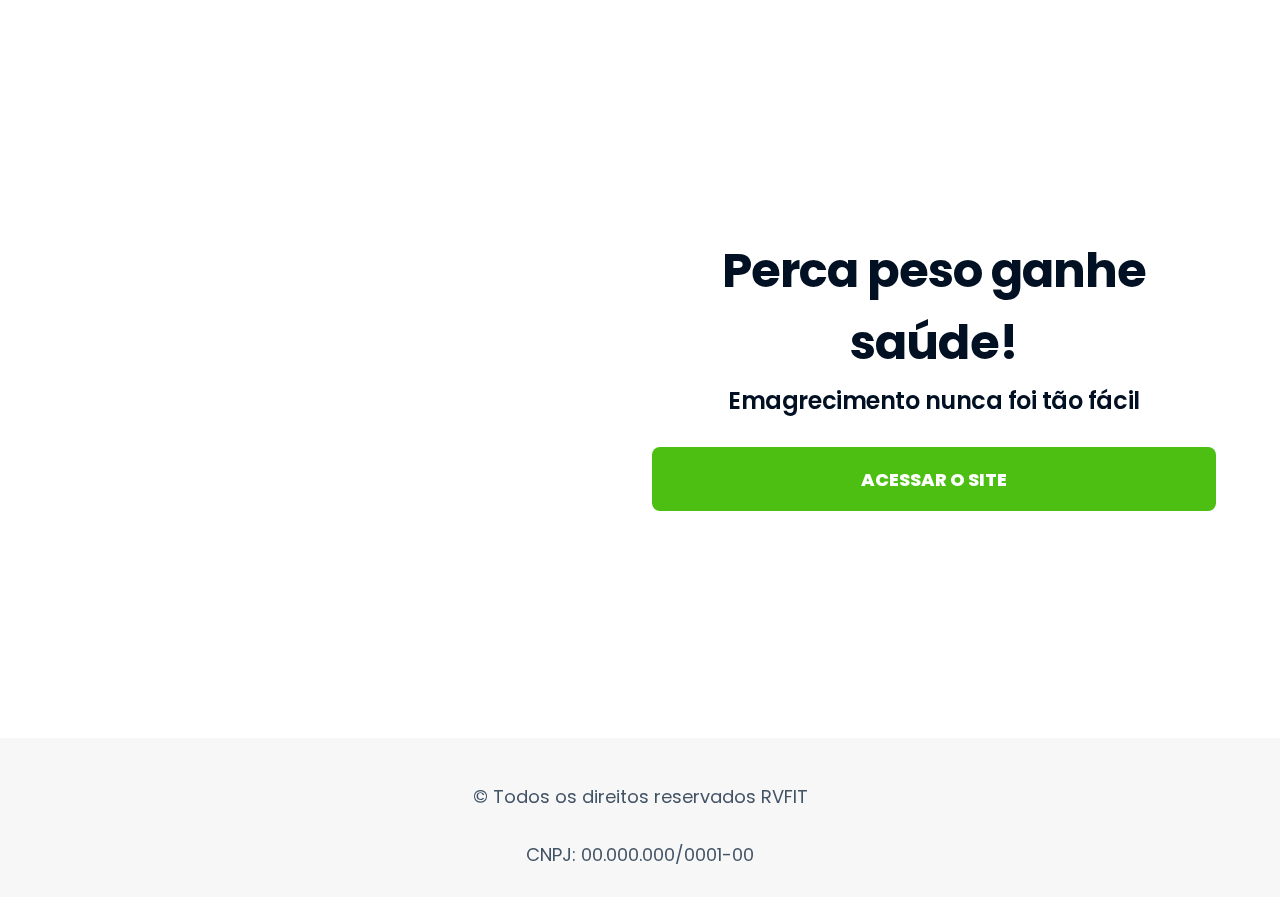
<file: presell-video.html>
<!DOCTYPE html>
<html lang="pt-br">

<head>
    <!-- Config-->
    <meta charset="UTF-8" />
    <meta http-equiv="X-UA-Compatible" content="IE=edge" />
    <meta name="viewport" content="width=device-width, initial-scale=1.0" />

    <!-- General Seo -->
    <title>Redufit</title>
    <meta name="description"
        content="Liberado pela ANVISA o Redufit da RVFIT é novo. Um produto 100% natural que vai te ajudar a perder peso mais rápido e com saúde" />
    <link rel="canonical" href="https://redufitemagrecedor.com.br/presell-video.html" />
    <meta name="author" content="Rodolfo Almeida" />
    <link rel="author" href="https://rodolfocoprodutor.com.br" />
    <meta name="robots" content="index, follow" />
    <link rel="icon" type="image/svg" href="shared/favicon.svg" />

    <!-- Style of page -->
    <link rel="stylesheet" href="sources/main.css" />
</head>
<body>
    <header class="h-presell">
        <div class="container">
            <div class="content__presell__video">
                <iframe width="560" height="315" src="https://www.youtube.com/embed/vKZU1ycaTt0?controls=0&amp;start=7" title="YouTube video player" frameborder="0" allow="accelerometer; autoplay; clipboard-write; encrypted-media; gyroscope; picture-in-picture" allowfullscreen></iframe>
            </div>

            <div class="content__presell_info">
                <h2>Perca peso ganhe saúde!</h2>
                <h3>Emagrecimento nunca foi tão fácil</h3>
                <a href="index.html" target="_blank" rel="noopener noreferrer"><button>Acessar o site</button></a>
            </div>
        </div>
    </header>

    <footer class="f-presell">
        <div class="container">
            <p>© Todos os direitos reservados RVFIT</p>
            <p>CNPJ: 00.000.000/0001-00</p>
        </div>
    </footer>
</body>
</html>
</file>
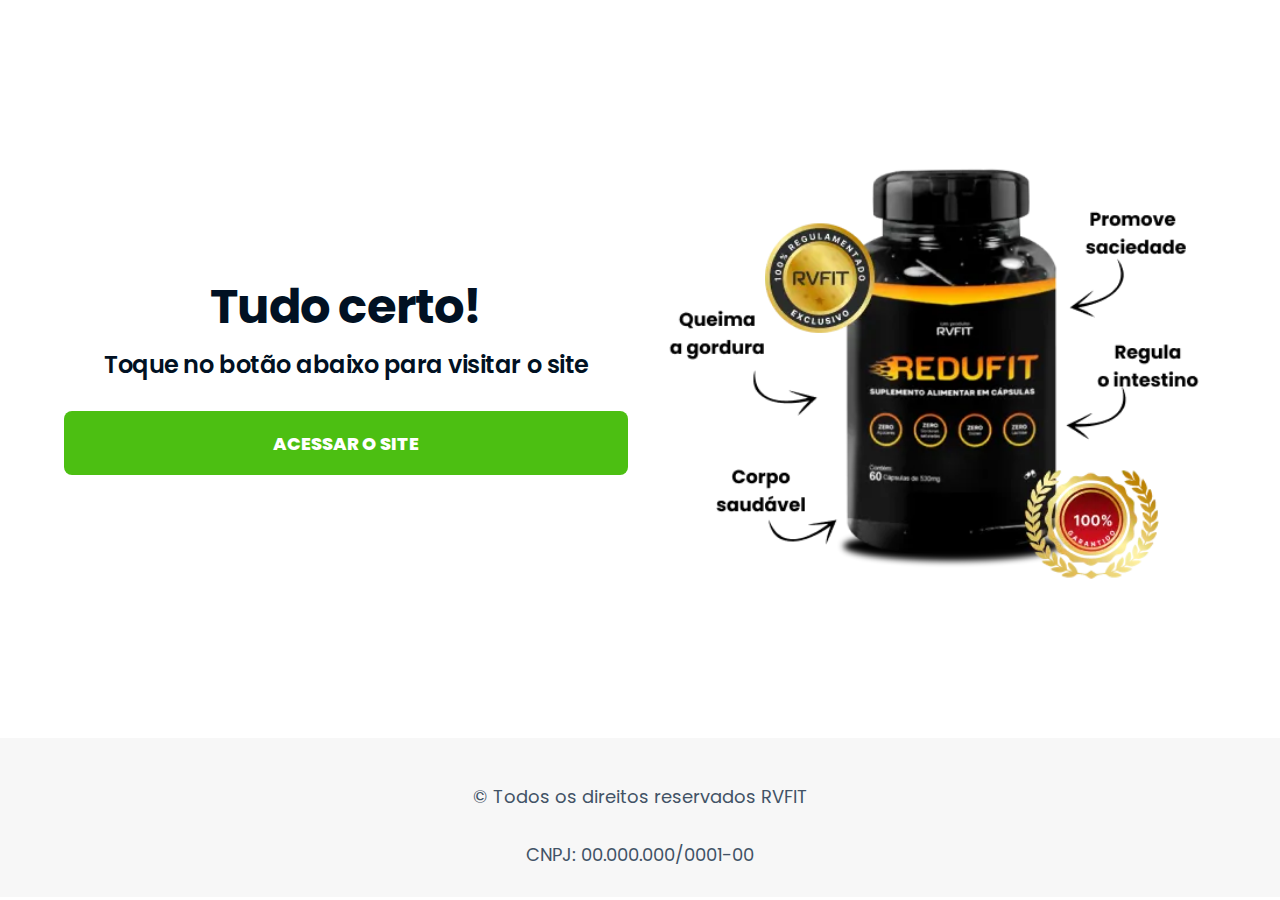
<file: presell.html>
<!DOCTYPE html>
<html lang="pt-br">

<head>
    <!-- Config-->
    <meta charset="UTF-8" />
    <meta http-equiv="X-UA-Compatible" content="IE=edge" />
    <meta name="viewport" content="width=device-width, initial-scale=1.0" />

    <!-- General Seo -->
    <title>Redufit</title>
    <meta name="description"
        content="Liberado pela ANVISA o Redufit da RVFIT é novo. Um produto 100% natural que vai te ajudar a perder peso mais rápido e com saúde" />
    <link rel="canonical" href="https://redufitemagrecedor.com.br/presell.html" />
    <meta name="author" content="Rodolfo Almeida" />
    <link rel="author" href="https://rodolfocoprodutor.com.br" />
    <meta name="robots" content="index, follow" />
    <link rel="icon" type="image/svg" href="shared/favicon.svg" />

    <!-- Style of page -->
    <link rel="stylesheet" href="sources/main.css" />
</head>
<body>
    <header class="h-presell">
        <div class="container">
            <div class="content__presell_info">
                <h2>Tudo certo!</h2>
                <h3>Toque no botão abaixo para visitar o site</h3>
                <a href="index.html" target="_blank" rel="noopener noreferrer"><button>Acessar o site</button></a>
            </div>

            <div class="content__presell_image">
                <img src="assets/image-presell.webp" alt="Foto do pote de Redufit emagrecedor">
            </div>
        </div>
    </header>

    <footer class="f-presell">
        <div class="container">
            <p>© Todos os direitos reservados RVFIT</p>
            <p>CNPJ: 00.000.000/0001-00</p>
        </div>
    </footer>
</body>
</html>
</file>
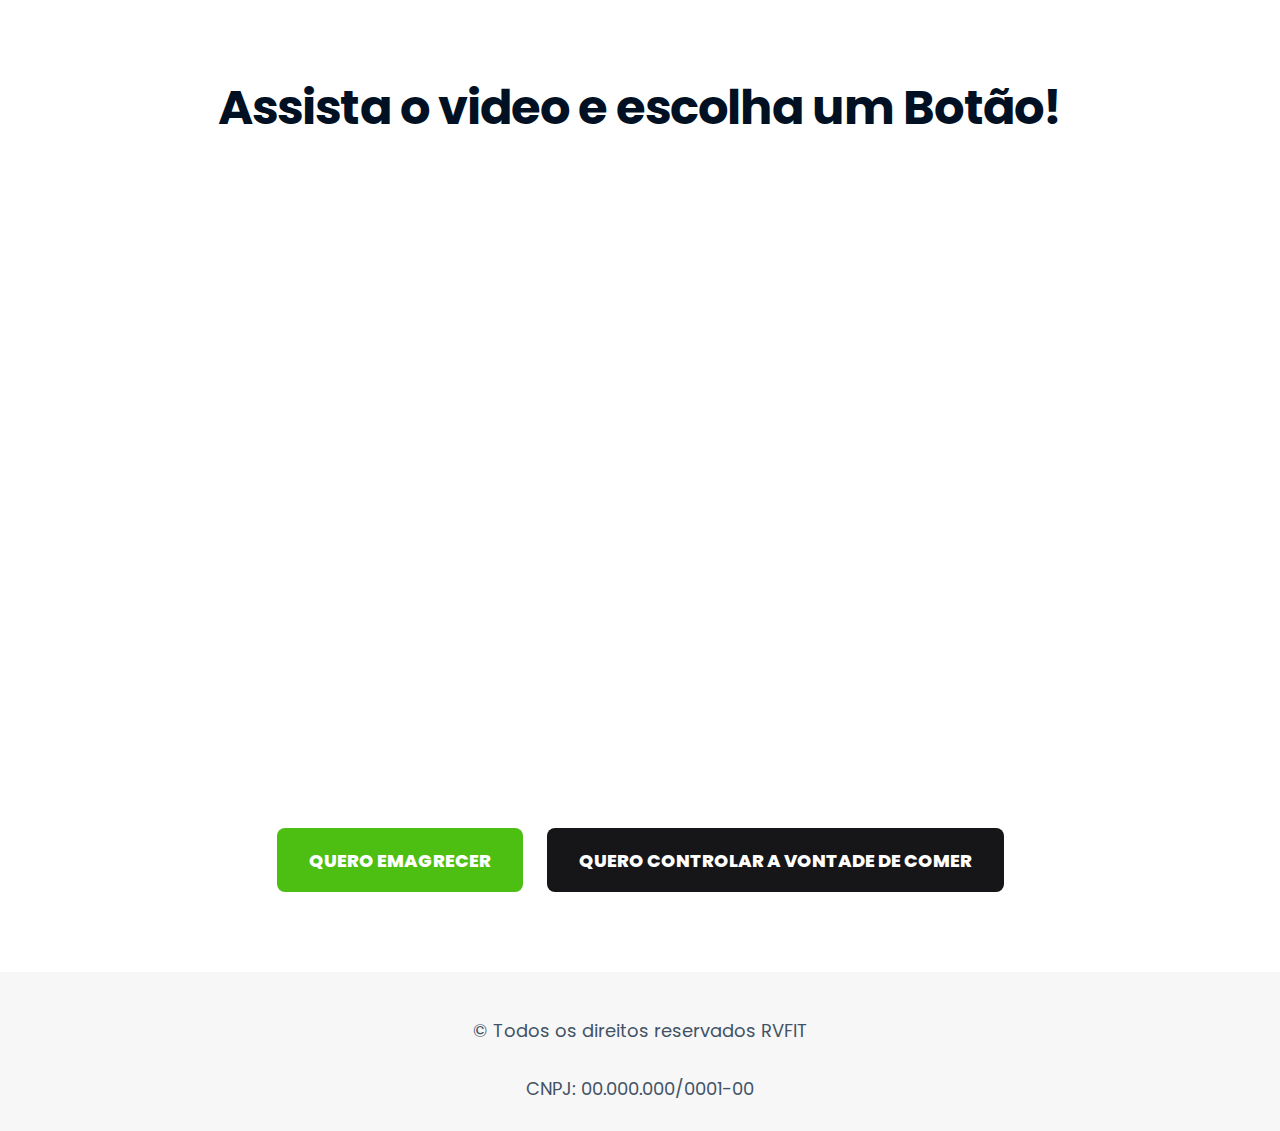
<file: upsell.html>
<!DOCTYPE html>
<html lang="pt-br">

<head>
    <!-- Config-->
    <meta charset="UTF-8" />
    <meta http-equiv="X-UA-Compatible" content="IE=edge" />
    <meta name="viewport" content="width=device-width, initial-scale=1.0" />

    <!-- General Seo -->
    <title>Redufit | Upsell</title>
    <meta name="description"
        content="Liberado pela ANVISA o Redufit da RVFIT é novo. Um produto 100% natural que vai te ajudar a perder peso mais rápido e com saúde" />
    <link rel="canonical" href="https://redufitemagrecedor.com.br/upsell.html" />
    <meta name="author" content="Rodolfo Almeida" />
    <link rel="author" href="https://rodolfocoprodutor.com.br" />
    <meta name="robots" content="index, follow" />
    <link rel="icon" type="image/svg" href="shared/favicon.svg" />

    <!-- Style of page -->
    <link rel="stylesheet" href="sources/main.css" />
</head>
<body>
    <header class="h-presell-quiz">
        <div class="container">
                <h2>Assista o video e escolha um Botão!</h2>
                <div class="content__quiz__video">
                    <iframe width="560" height="315" src="https://www.youtube.com/embed/vKZU1ycaTt0?controls=0&amp;start=7" title="YouTube video player" frameborder="0" allow="accelerometer; autoplay; clipboard-write; encrypted-media; gyroscope; picture-in-picture" allowfullscreen></iframe>
                </div>
                <nav class="menu-presell">
                    <a href="index.html" target="_blank" rel="noopener noreferrer"><button class="acept">Quero emagrecer</button></a>
                    <a href="index.html" target="_blank" rel="noopener noreferrer"><button> Quero controlar a vontade de comer</button></a>
                </nav>
        </div>
    </header>

    <footer class="f-presell">
        <div class="container">
            <p>© Todos os direitos reservados RVFIT</p>
            <p>CNPJ: 00.000.000/0001-00</p>
        </div>
    </footer>
</body>
</html>
</file>
<file: sources/main.css>
@import url('https://fonts.googleapis.com/css2?family=Poppins:wght@400;500;600;700&display=swap');

/* Variables css*/
:root{
    /* Colors */
    /* Color mode HSL(hue, saturation, lightness)*/
    /*
        blue    :   hsl(224, 69%, 14%)
        red     :   hsl(0, 100%, 43%)
        gray    :   hsl(0, 0%, 98%)
        green   :   hsl(100, 83%, 41%)
        yellow  :   HSL(52, 100%, 50%)
    */

    --hue: 240;
    --sat: 5%;
    --lig: 9%;

    --brand-color: hsl(var(--hue), var(--sat), var(--lig)) ;
    --brand-color2: hsl(23, 100%, 50%);
    --title-color: hsl(212, 94%, 7%);
    --text-color: hsl(212, 21%, 33%);
    --bg-gradient: linear-gradient(105.88deg, #FF6651 0%, #F8377B 100%);
    --container-color: #fff;
    --attention-yellow: hsl(45, 100%, 48%);
    --attention-red: hsl(358, 85%, 52%);
    --attention-green: hsl(100, 83%, 41%);
    --gray: hsl(0, 0%, 96%);

    /* Font and typography */
    /* .5rem = 8px / 1rem = 16px */
    --body-font: 'Poppins', sans-serif;
    --typography-display: 8rem;
    --typography-h1: 6.4rem;
    --typography-h2: 4.8rem;
    --typography-h3: 2.4rem;
    --typography-h4: 2rem;
    --typography-body-base: 1.8rem;
    --typography-body-sml: 1.6rem;
    --typography-label: 1.3;
    --typography-instruction: 1.2;

    /* Title center*/

}

/* Responsive typography */
@media only screen and (orientation: portrait)  {
    :root {
        --typography-display: 4rem;
        --typography-h1: 4.8rem;
        --typography-h2: 3.6rem;
        --typography-h3: 2.2rem;
        --typography-h4: 1.9rem;
        --typography-body-base: 1.6rem;
        --typography-body-sml: 1.4rem;
        --typography-label: 1.2;
        --typography-instruction: 1.0;
    }
}

*,
*::after,
*::before{
    list-style:none;
    text-decoration:none;
    margin:0;
    padding:0;
    text-align:left;
    border:0;
    outline-color:#ccc;
    color: var(--text-color);
    -webkit-font-smoothing:antialiased;
    -moz-osx-font-smoothing:grayscale;
    -webkit-box-sizing:border-box;
    box-sizing:border-box;
    font-family: var(--body-font);
    font-display: swap;
    font-size: 62.5%;
}
html{
    scroll-behavior: smooth;
    direction: ltr;
}
h2{
    font-size: var(--typography-h2);
    font-weight: 700;
    line-height: 150%;
    letter-spacing: -0.02em;
    color: var(--title-color);
    margin-top: .8rem;
}
h3{
    font-size: var(--typography-h3);
    font-weight: 600;
    line-height: 120%;
    letter-spacing: -0.02em;
    color: var(--title-color);
    margin-top: .8rem;
}
h4{
    font-size: var(--typography-h4);
    font-weight: 500;
    line-height: 2rem;
    color: var(--title-color);
    margin-top: .8rem;
}
p{ 
    font-size: var(--typography-body-base);
    font-weight: 400;
    line-height: 2.6rem;
    margin-top: 1.6rem;
}
.p-sml{
    font-size: var(--typography-body-sml);
    font-weight: 400;
    line-height: 2.4rem;
    margin-top: 1.6rem;
}
.p-label{
    font-size: var(--typography-body-label);
    font-weight: 700;
    line-height: 1.6rem;
    margin-top: 1.6rem;
}
.p-instruction{
    font-size: var(--typography-body-label);
    font-weight: 400;
    line-height: 1.6rem;
    margin-top: 1.6rem;
}

b{
    font-size: inherit;
}
a,span{
    font-size: inherit;
    color: inherit;
}
li{
    font-size: var(--typography-body-base);
}
summary{
    font-size: var(--typography-h4);
    font-weight: 600;
}

body{
    counter-reset: num;
}

img{
    display:block;
    width: 100%;
    height: auto;
}
mark {
    font-size: inherit;
    background-color: yellow;
    color: initial;
 }
.t-center{
    text-align: center;
}
button {
    width: 100%;
    height: 6.4rem;
    padding: .16rem 3.2rem;
    color: #FFFFFF;
    border-radius: 0.8rem;
    font-size: var(--typography-body-base);
    font-weight: 800;
    text-align: center;
    text-transform: uppercase;
    background: var(--brand-color);
    outline: none;
    border: none;
    cursor: pointer;
    transition: background-color .4s ease;
    transition: box-shadow .4s ease;
    box-shadow: 0px 1.25rem 40px -11px var(--brand-color);
}
button:hover {
    background-color: var(--attention-green);
    box-shadow: 0px 1.25rem 40px -11px var(--brand-color);
    color: #ffffff;
}

section{
    padding-top: 7.2rem;
    padding-bottom: 7.2rem;
}

.container{
    display: grid;
    width: min(100% - 10%, 1216px);
    margin-inline: auto;
    gap: 2rem;
    
}
:is(header) h3,
:is(header) h2{
    text-align: center;
}

.i-banner-hero {
    display: grid;
    justify-content: center;
    padding-top: 0;
    padding-bottom: 3.4rem;
    background-color: var(--brand-color);
}

.s-benefits .container header{
    background-color: transparent;
}
.s-benefits .container .benefits__content__items{
    display: grid;
    grid-template-columns: repeat(auto-fit, minmax(32rem, 1fr));
    gap: 2.4rem;
}
.s-benefits .container .benefits__content__items .benefits__items_image{
    display: grid;
    align-items: flex-end;
    justify-content: center;
    position: relative;
    bottom: -7.2rem;
}
/* Responsive image */
@media only screen and (orientation: portrait)  {
    .s-benefits .container .benefits__content__items .benefits__items_image {
        bottom: .8rem;
    }
}
.s-benefits .container .benefits__content__items .benefits__items_image img{
    max-width: 512px;
    max-width: fit-content;
    object-fit: contain;
}
.s-benefits .container .benefits__content__items .benefits_items_info ul{
    display: grid;
    grid-template-columns: repeat(auto-fit, minmax(20rem, 1fr));
    gap: 2.4rem;
}
.s-benefits .container .benefits__content__items .benefits_items_info ul img{
    max-width: 76.19px;
    max-width: 80px;
    object-fit: contain;
}

.s-pq{
    background-color: var(--brand-color);
    background-image: url(https://uploads-ssl.webflow.com/62183196080b9615c7e71543/62184fc3b97fd1a88a2fdd91_sand.png), url(https://uploads-ssl.webflow.com/62183196080b9615c7e71543/62184fc3b905bd5e124e72aa_blur%20circle%202.png), url(https://uploads-ssl.webflow.com/62183196080b9615c7e71543/62184fc3f4065e6f734cb69d_blur%20circle.png);
    background-position: 50% 50%, 100% 50%, -10% 120px;
    background-size: cover, 504px, 445px;
    background-repeat: no-repeat, no-repeat, no-repeat;
    background-attachment: scroll, scroll, scroll;
}
.s-pq .container{
    display: grid;
    grid-template-columns: repeat(auto-fit, minmax(32rem, 1fr));
    gap: 4rem;
}
.s-pq .container h2,
.s-pq .container p{
    color: #FFFFFF;
}
.s-pq .container .pq_content__image {
    max-width: max-content;
    max-height: 38rem;
    object-fit: contain;
    justify-self: end;
}

.s-formula .container header{
    background-color: transparent;
}
.s-formula .container .content__formula__items ul{
    display: grid;
    grid-template-columns: repeat(auto-fit, minmax(28rem, 1fr)) ;
    row-gap: 6.4rem;
    column-gap: 2.4rem;
    padding: 2.4rem;
}
.s-formula .container .content__formula__items ul li {
    padding: 3.2rem 2.4rem ;
    border-radius: 1.6rem;
    border: .1rem solid #00000023;
}
.s-formula .container .content__formula__items ul li img{
    max-width: max-content;
    max-height: 128px;
    object-fit: contain;

    border:solid .6rem rgb(228, 167, 0);
    border-radius: 100%;
}

/*Sessão video*/
.s-video{
    background-color: var(--brand-color);
}
.s-video .container{
    grid-template-columns: repeat(auto-fit, minmax(28rem, 1fr)) ;
    gap: 9.6rem;
    padding-bottom: 6.4rem;
}
.s-video .container .video__content__banner{
    display: grid;
    grid-template-columns: repeat(auto-fit, minmax(32rem, auto)) ;
    justify-items: center;
    gap: 4rem;
}
.s-video .container .video__content__banner .content__banner__info .img-caps{
    width: 9.6rem;
}
.s-video .container .video__content__banner h2,
.s-video .container .video__content__banner p{
    color: #fff;
}
.s-video .container .video__content__banner .p-label{
    color: rgb(190, 134, 12);
}
.s-video .container .video__content__banner .content__banner__info{
    max-width: 96rem;
}
.s-video .container .video__content__banner .video__content__cta{
    display: block;
    max-width:32rem;
    max-height: 346.72px;
}

.s-video .container .video__content__banner .video__content__cta .btn{
    display: block;
    max-width:265px;
    max-height: 56px;
    object-fit: contain;
    margin-top: 1.6rem;
}

.s-video .container .video__content_video {
    display: flex;
    flex-direction: column;
    justify-content: center;
    margin-top: 6.4rem;
    aspect-ratio: 16 / 9;
}
.s-video .container .video__content_video h2{
    color: #FFFFFF;
    text-align: center;
    margin-bottom: 2.4rem;
}
.s-video .container .video__content_video iframe{
    width: 96rem;
    max-width: 100%;
    height: 100%;
    border-radius: .8rem;
}

/*Sessão de prova social*/
.s-prova_social{
    background-color: var(--brand-color2);
}
.s-prova_social .container header{
    background-color: transparent;
}
.s-prova_social .container .prova_social_midia .content__items__midia ul{
    display: grid;
    grid-template-columns: repeat(auto-fit, minmax(32rem, auto)) ;
    gap: 4rem;
    padding: 2rem;
}
.s-prova_social .container .prova_social_midia .content__items__midia ul li img{
    max-width: max-content;
    max-height: 84.77px;
    object-fit: contain;
}
.s-prova_social h2,
.s-prova_social h3{
    color: #FFFFFF;
    text-align: center;
}
.s-prova_social p{
    color: #fff;
}
.s-prova_social .container .content_recomend {
        align-content: center;
        background: transparent;
        padding: 0; 
        display: grid;
        overflow: hidden;
        margin-bottom: 6.4rem;
}
.s-prova_social .container .content_recomend figure {
    overflow: auto;
    scroll-snap-type: x mandatory;
    border-radius: .8rem;
}
.s-prova_social .container .content_recomend img {
    scroll-snap-align: start; 
    border-radius: .6rem;
    margin-bottom: 15px;
    width: max-content;
    object-fit: contain;
    height: 512px;
    margin-right: .8rem;
}
.s-prova_social .container .content_recomend figure {
    align-content: center;
    border:none;
    background-color: transparent;
    display: grid;
    grid: auto / repeat(7, auto);
    grid-gap: 1em;
}

/* Sessão Oferta */
.s-oferta {
    background-color: var(--attention-yellow)
}
.s-oferta .container .s-oferta_title{
    max-width: max-content;
    background-color: transparent;
}
.s-oferta .container .content_oferta{
    width: 100%;
    display: flex;
    flex-wrap: wrap;
    gap: 4rem;
    justify-content: center;
    align-items: center;
}


/* Sessão compra pela internet*/
.s-internet .container .content_internet{
    width: 100% ;
    display: grid;
    grid-template-columns: repeat(auto-fit, minmax(32rem, 1fr));
    gap: 2.4rem;
    justify-content: center;
    align-items: center;
    margin-top: 6.4rem;
}
.s-internet .container .content_internet .content_internet_items{
    width: 100% ;
    display: grid;
    grid-template-columns: repeat(auto-fit, minmax(20rem, 1fr));
    gap: 2.4rem;
    padding: 1.6rem;
    border-radius: 1.6rem;
    background-color: #000;
}
.s-internet .container .content_internet .content_internet_items .internet_item{
    padding: 2.4rem 1.6rem;
}
.s-internet .container .content_internet .content_internet_items .internet_item h4,
.s-internet .container .content_internet .content_internet_items .internet_item p{
    color: #FFFFFF;
}
.s-internet .container img{
    max-width: max-content;
    object-fit: contain;
}

/*Sessão de perguntas frequentes*/
.s-faq .container h2{
    text-align: center;
}
.s-faq .container .content_faq{
    width: 100%;
    max-width: 96rem;
    align-items: center;
    justify-content: center;
}
.s-faq .container .content_faq details{
    margin: 1.6rem 0;
}
.s-faq .container .content_faq .perguntas{
    background-color: var(--gray);
    padding: 2.4rem 1.6rem;
    border-radius: .8rem;
    color: #000;
    cursor: pointer;
}
.s-faq .container .content_faq .respostas{
    padding: 0 1.6rem;
}

/*Rodapé do site*/
footer{
    background-color: #000;
    padding: 6.4rem 0;
}
footer p{
    color: #FFFFFF;
    text-align: center;
}
footer b{
    color: inherit;
}
footer a{
    color: var(--attention-yellow);
    
}
footer .container .logo{
    max-width: 25.6rem;
    object-fit: contain;
}
footer .container nav ul{
    display: flex;
    flex-direction: row;
    flex-wrap: wrap;
    gap: 2.4rem;
    justify-content: center;
    align-items: center;
}
footer .container nav ul li{
    display: block;
    width: 26rem;
    text-align: center;
}


.scroll::-webkit-scrollbar {
    width: .8rem;
    height: .8rem;
}
.scroll::-webkit-scrollbar-track {
    background:transparent;
}
.scroll::-webkit-scrollbar-thumb {
    background: transparent;
}
/* personalizar a barra em geral, aqui estou definindo 10px de largura para a barra vertical
   e 10px de altura para a barra horizontal */
::-webkit-scrollbar {
    width:.8rem;
    height: .8rem;
    border-radius:6rem;

}
/* aqui é para personalizar o fundo da barra, neste caso estou colocando um fundo cinza escuro*/
    ::-webkit-scrollbar-track {
    background:#E8E8E8;
    border-radius:6rem;
}
 /* aqui é a alça da barra, que demonstra a altura que você está na página
    estou colocando uma cor azul clara nela*/
    ::-webkit-scrollbar-thumb {
    background: var(--attention-green);
      border-radius:6rem;
      
}


/* TOPO*/
.topo{
    background-color: transparent;
    padding: 6.4rem 0;
}
.s-doc .container {
 justify-items: baseline;
}
.s-doc .container h3 {
 text-align: left;
 margin-top: 2.4rem;
}
.s-doc .container li {
 margin-top: 2.4rem;
}

/*Página de obrigado*/
.hero-banner_obrigado {
    padding-top: 2.4rem;
    padding-bottom: 3.2rem;
    position: relative;
    background-color: var(--brand-color);
}
.hero-banner_obrigado .container img{
    display: block;
    height: 3.2rem;
    max-width: max-content;
    object-fit: contain;
}
.s-obrigado .container{
    grid-template-columns: repeat(auto-fit, minmax(32rem, 1fr));
    align-items: stretch;
    gap: 6.4rem;
}
.s-obrigado .container .obrigado_content{
    width: 100%;
    height: auto;
}
.s-obrigado .container .obrigado_image{
    width: 100%;
    height: auto;
}
.s-obrigado .container .obrigado_image img{
    max-width: 90%;
    object-fit: contain;
    margin: 0 auto;
}

/* página de presell*/
.h-presell {
    display: grid;
    height: 82vh;
    background-color: transparent;
    justify-content: baseline;
    padding-top: 6.4rem;
    padding-bottom: 6.4rem;
}
.h-presell .container {
    grid-template-columns: repeat(auto-fit, minmax(32rem, 1fr));
    gap: 2.4rem;
    align-items: center;
}
.h-presell .container button{
    margin-top: 3.2rem;
    background-color: var(--attention-green);
    box-shadow: none;
}
.h-presell .container .content__presell__video{
    display: flex;
    flex-direction: column;
    justify-content: center;
    margin-top: 6.4rem;
    aspect-ratio: 16 / 9;
}
.h-presell .container .content__presell__video iframe{
    width: 96rem;
    max-width: 100%;
    height: 100%;
    border-radius: .8rem;
}

.f-presell{
    padding-top: 3.2rem;
    padding-bottom: 3.2rem;
    background-color: hsl(0, 0%, 97%);
}
.f-presell .container p{
    color: var(--text-color);
    line-height: 120%;
}
.h-presell-quiz {
    display: grid;
    background-color: transparent;
    justify-content: baseline;
    padding-top: 6.4rem;
    padding-bottom: 6.4rem;
}
.h-presell-quiz .container {
    gap: 2.4rem;
    justify-content: center;
    justify-items: center;
    align-items: center;
}
.h-presell-quiz .container .menu-presell{
    padding-top: 3.2rem;
    padding-bottom: 1.6rem;
    display: flex;
    flex-wrap: wrap;
    gap: 2.4rem;
    justify-content: center;
}
.h-presell-quiz .container .menu-presell a button{
    box-shadow: none;
}
.h-presell-quiz .container .menu-presell a button:hover{
    background-color: var(--attention-yellow);
    color: #000;
}
.h-presell-quiz .container .menu-presell .acept{
    background-color: var(--attention-green);
}
.h-presell-quiz .container .content__quiz__video{
    display: flex;
    flex-direction: column;
    justify-content: center;
    margin-top: 6.4rem;
    aspect-ratio: 16 / 9;
}
.h-presell-quiz .container iframe{
    width: 96rem;
    max-width: 100%;
    height: 100%;
    border-radius: .8rem;
}
</file>
<file: adv/src/main.css>
/* Variables css*/
:root{
    /* Colors */
    /* Color mode HSL(hue, saturation, lightness)*/
    /*
        blue    :   hsl(224, 69%, 14%)
        red     :   hsl(0, 100%, 43%)
        gray    :   hsl(0, 0%, 98%)
        green   :   hsl(100, 83%, 41%)
        yellow  :   HSL(52, 100%, 50%)
    */

    --hue: 186;
    --sat: 62%;
    --lig: 55%;

    --brand-color: hsl(186, 79%, 38%) ;
    --brand-color: hsl(var(--hue), var(--sat), var(--lig)) ;
    --brand-color2: hsl(var(--hue), var(--sat), 38%);
    --title-color: hsl(212, 94%, 7%);
    --text-color: hsl(212, 21%, 33%);
    --bg-gradient: linear-gradient(105.88deg, #FF6651 0%, #F8377B 100%);
    --container-color: #fff;
    --attention-yellow: hsl(45, 100%, 48%);
    --attention-red: hsl(358, 85%, 52%);
    --attention-green: hsl(100, 83%, 41%);
    --gray: hsl(0, 0%, 96%);

    /* Font and typography */
    /* .5rem = 8px / 1rem = 16px */
    --body-font: 'Poppins', sans-serif;
    --typography-display: 8rem;
    --typography-h1: 6.4rem;
    --typography-h2: 4.8rem;
    --typography-h3: 2.4rem;
    --typography-h4: 2rem;
    --typography-body-base: 1.8rem;
    --typography-body-sml: 1.6rem;
    --typography-label: 1.3;
    --typography-instruction: 1.2;
}

/* Responsive typography */
@media only screen and (orientation: portrait)  {
    :root {
        --typography-display: 4rem;
        --typography-h1: 4.8rem;
        --typography-h2: 3.6rem;
        --typography-h3: 2.2rem;
        --typography-h4: 1.9rem;
        --typography-body-base: 1.6rem;
        --typography-body-sml: 1.4rem;
        --typography-label: 1.2;
        --typography-instruction: 1.0;
    }
}

*,
*::after,
*::before{
    list-style:none;
    text-decoration:none;
    margin:0;
    padding:0;
    text-align:left;
    border:0;
    outline-color:#ccc;
    color: var(--text-color);
    -webkit-font-smoothing:antialiased;
    -moz-osx-font-smoothing:grayscale;
    -webkit-box-sizing:border-box;
    box-sizing:border-box;
    font-family: var(--body-font);
    font-display: swap;
    font-size: 62.5%;
}
html{
    scroll-behavior: smooth;
    direction: ltr;
}

h2{
    font-size: var(--typography-h2);
    font-weight: 700;
    line-height: 1.2;
    letter-spacing: -0.02em;
    color: var(--title-color);
}
h3{
    font-size: var(--typography-h3);
    font-weight: 600;
    line-height: 1.4;
    letter-spacing: -0.02em;
    color: var(--title-color);
}

p{ 
    font-size: var(--typography-body-base);
    font-weight: 400;
    line-height: 1.6;
    margin-top: .8rem;
}

a, span, b{
    font-size: inherit;
    color: inherit;
}

img{
    display:block;
    max-width: 100%;
    height: auto;
}

button {
    width: 100%;
    height: 6.4rem;
    padding: .16rem 3.2rem;
    color: #FFFFFF;
    border-radius: 0.8rem;
    font-size: var(--typography-body-base);
    font-weight: 800;
    text-align: center;
    text-transform: uppercase;
    background: var(--brand-color);
    outline: none;
    border: none;
    cursor: pointer;
    transition: background-color .4s ease;
    transition: box-shadow .4s ease;
    box-shadow: 0px 1.25rem 40px -11px var(--brand-color);
}
button:hover {
    background-color: var(--attention-green);
    box-shadow: 0px 1.25rem 40px -11px var(--brand-color);
    color: #ffffff;
}
main{
    width: min(100% - 10%, 120rem);
    margin-inline: auto;
}
main > section{
    width: min(100% - 10%, 62rem);
    margin-inline: auto;
}
main aside {
    margin-inline: auto;
    margin-top: 3.2rem;
    margin-bottom: 6.4rem;
}
main aside img{
    position: sticky;
    top: 6.4rem;
}
section{
    padding-top: 7.2rem;
    padding-bottom: 7.2rem;
}

.flex{
    display: flex;
    flex-wrap: wrap;
    flex-direction: row;
    gap: 2.4rem;

    margin-inline: auto;
}

.grid{
    display: grid;
    gap: 2.4rem;

    margin-inline: auto;
}

.container{
    width: min(100% - 10%, 1216rem);
}

header{
    padding-top: 1.6rem;
    padding-bottom: 1.6rem;
    border-bottom: 1.2rem solid var(--brand-color2);
    background-color: var(--brand-color);
}
header img{
    margin: auto;
}
header P{
    text-align: center;
    margin: auto;
    color: white;
    opacity: 0.5;
    line-height: 2;
    font-size: var(--typography-body-sml);
}

footer{
    padding-top: 1.6rem;
    padding-bottom: 1.6rem;
    border-bottom: 1.2rem solid var(--brand-color2);
    background-color: var(--brand-color);
}
footer p{
    color: var(--gray);
    text-align: center;
    font-size: var(--typography-body-sml);
    max-width: 90%;
    margin: auto;
}
footer img{
    margin: auto;
    margin-bottom: 2.4rem;
}
</file>
